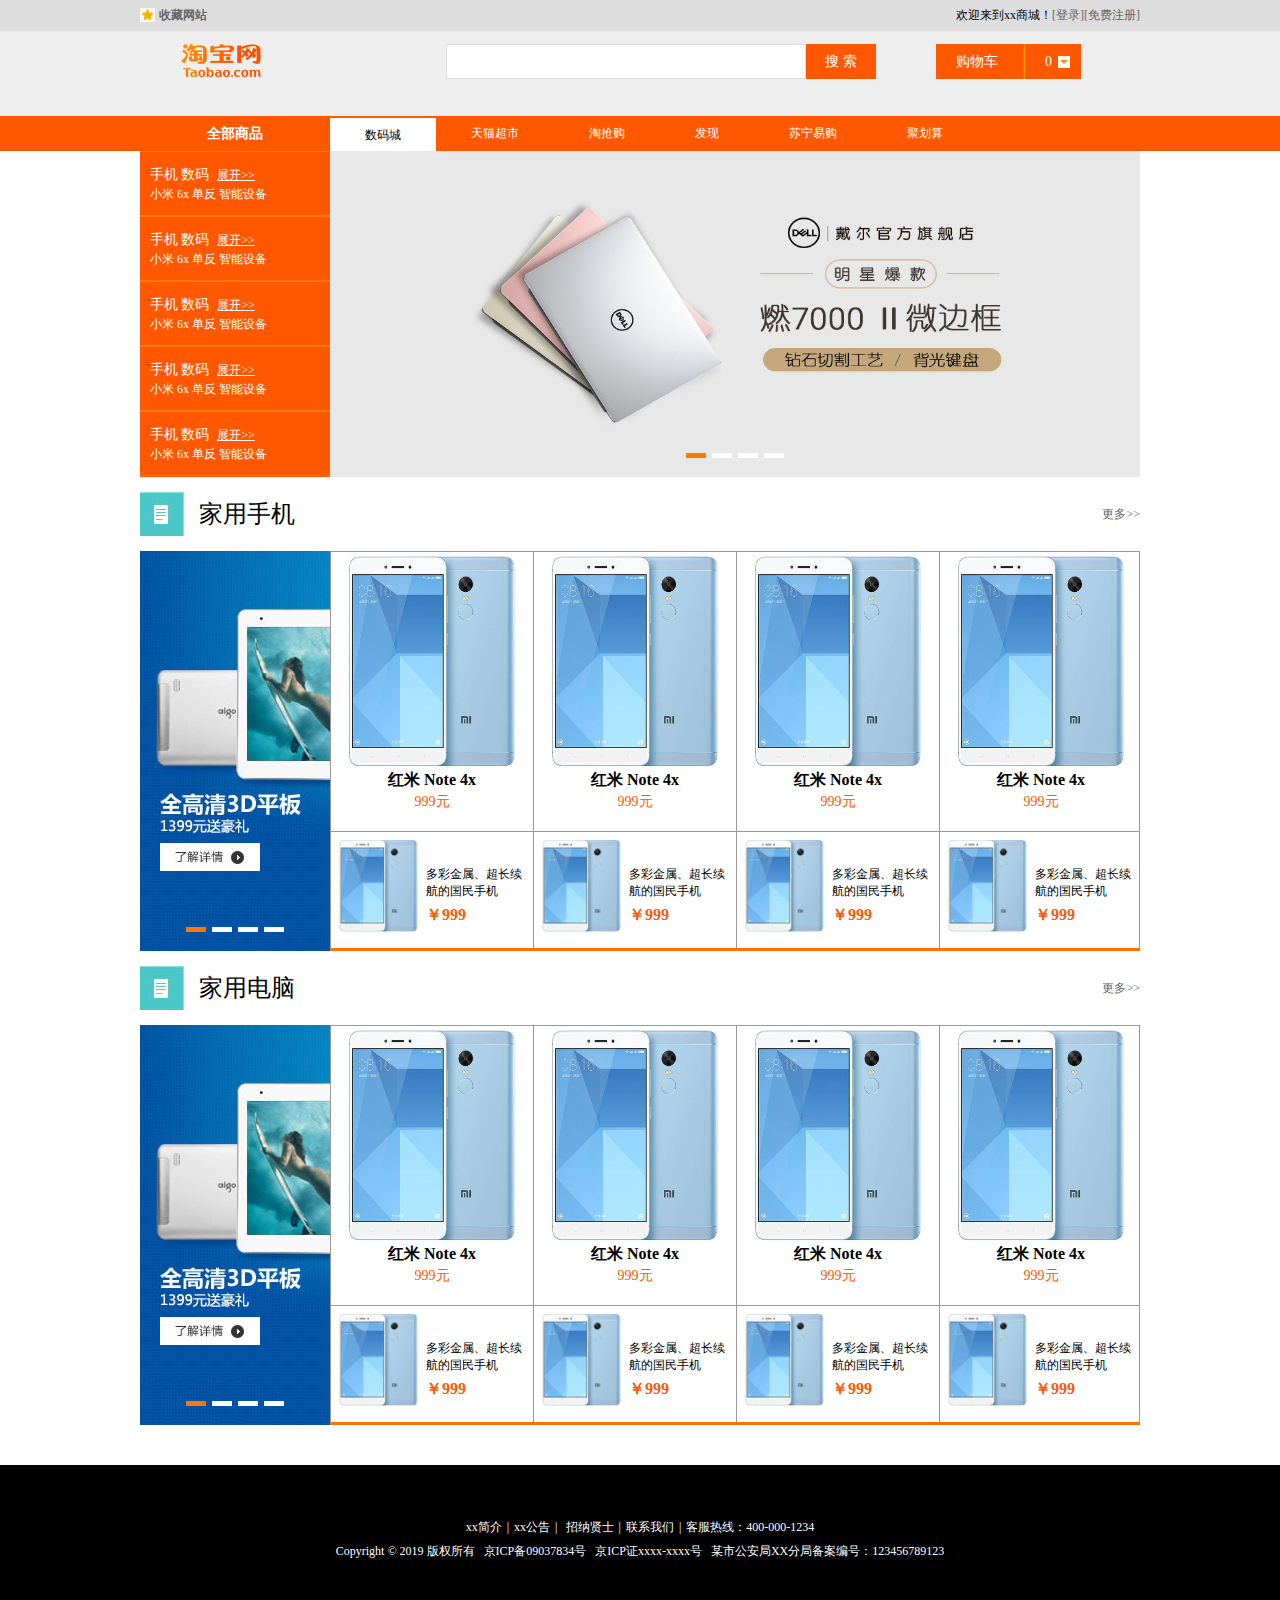
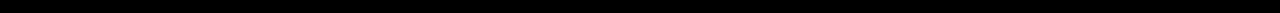
<file: Final/index.html>
<!DOCTYPE html>
<html>

  <head>
    <meta charset="utf-8" />
    <title>首页</title>
    <link type="text/css" rel="stylesheet" href="style/reset.css" />
    <link type="text/css" rel="stylesheet" href="style/main.css" />
    <script src="js/jquery-3.3.1.js"></script>
    <script>

      $(function () {
        $('.aLink').click(function () {
          if ($('.shopClass_list').hasClass('hide')) {
            $('.shopClass_list').removeClass('hide')
            $(this).text('收起<<');
          } else {
            $('.shopClass_list').addClass('hide')
            $(this).text('展开>>');
          }
        })
        $('.shop_img').click(function () {
          window.location.href = 'introduction.html'
        })
        $('.imgNum a').click(function () {
          $('.imgNum :not(this)').removeClass('active')
          $(this).addClass('active');
        })
      })
    </script>
  </head>

  <body>
    <div class="headerBar">
      <div class="topBar">
        <div class="comWidth">
          <div class="leftArea">
            <a href="#" class="collection">收藏网站</a>
          </div>
          <div class="rightArea">
            欢迎来到xx商城！<a href="login.html">[登录]</a><a href="register.html">[免费注册]</a>
          </div>
        </div>
      </div>
      <div class="logoBar">
        <div class="comWidth">
          <div class="logo fl">
            <a href="index.html"><img src="images/logo.png" alt="xx网" /></a>
          </div>
          <div class="search_box fl">
            <input type="text" class="search_text fl" />
            <input type="button" value="搜 索" class="search_btn fr" />
          </div>
          <div class="shopCar fr">
            <a href="cart.html"><span class="shopText fl">购物车</span></a>

            <span class="shopNum fl">0</span>
          </div>
        </div>
      </div>
      <div class="navBox">
        <div class="comWidth clearfix">
          <div class="shopClass fl">
            <a href="classify.html">
              <h3>全部商品</h3>
            </a>

            <div class="shopClass_show">
              <dl class="shopClass_item">
                <dt>
                  <a href="#" class="b">手机</a> <a href="#" class="b">数码</a>
                  <a href="#" class="aLink">展开>></a>
                </dt>
                <dd>
                  <a href="#">小米 6x</a> <a href="#">单反</a>
                  <a href="#">智能设备</a>
                </dd>
              </dl>
              <dl class="shopClass_item">
                <dt>
                  <a href="#" class="b">手机</a> <a href="#" class="b">数码</a>
                  <a href="#" class="aLink">展开>></a>
                </dt>
                <dd>
                  <a href="#">小米 6x</a> <a href="#">单反</a>
                  <a href="#">智能设备</a>
                </dd>
              </dl>
              <dl class="shopClass_item">
                <dt>
                  <a href="#" class="b">手机</a> <a href="#" class="b">数码</a>
                  <a href="#" class="aLink">展开>></a>
                </dt>
                <dd>
                  <a href="#">小米 6x</a> <a href="#">单反</a>
                  <a href="#">智能设备</a>
                </dd>
              </dl>
              <dl class="shopClass_item">
                <dt>
                  <a href="#" class="b">手机</a> <a href="#" class="b">数码</a>
                  <a href="#" class="aLink">展开>></a>
                </dt>
                <dd>
                  <a href="#">小米 6x</a> <a href="#">单反</a>
                  <a href="#">智能设备</a>
                </dd>
              </dl>
              <dl class="shopClass_item">
                <dt>
                  <a href="#" class="b">手机</a> <a href="#" class="b">数码</a>
                  <a href="#" class="aLink">展开>></a>
                </dt>
                <dd>
                  <a href="#">小米 6x</a> <a href="#">单反</a>
                  <a href="#">智能设备</a>
                </dd>
              </dl>
            </div>
            <div class="shopClass_list hide">
              <div class="shopClass_cont">
                <dl class="shopList_item">
                  <dt>电脑手机</dt>
                  <dd>
                    <a href="#">手机</a><a href="#">手机</a><a href="#">手机</a><a href="#">手机</a><a href="#">手机</a><a href="#">手机</a>
                  </dd>
                </dl>
                <dl class="shopList_item">
                  <dt>电脑手机</dt>
                  <dd>
                    <a href="#">手机</a><a href="#">手机</a><a href="#">手机</a><a href="#">手机</a><a href="#">手机</a><a href="#">手机</a><a
                      href="#">手机</a><a href="#">手机</a><a href="#">手机</a><a href="#">手机</a><a href="#">手机</a><a href="#">手机</a><a
                      href="#">手机</a>
                  </dd>
                </dl>
                <dl class="shopList_item">
                  <dt>电脑手机</dt>
                  <dd>
                    <a href="#">手机</a><a href="#">手机</a><a href="#">手机</a><a href="#">手机</a><a href="#">手机</a><a href="#">手机</a><a
                      href="#">手机</a><a href="#">手机</a><a href="#">手机</a><a href="#">手机</a><a href="#">手机</a><a href="#">手机</a><a
                      href="#">手机</a>
                  </dd>
                </dl>
                <dl class="shopList_item">
                  <dt>电脑手机</dt>
                  <dd>
                    <a href="#">手机</a><a href="#">手机</a><a href="#">手机</a><a href="#">手机</a><a href="#">手机</a><a href="#">手机</a><a
                      href="#">手机</a><a href="#">手机</a><a href="#">手机</a><a href="#">手机</a><a href="#">手机</a><a href="#">手机</a><a
                      href="#">手机</a>
                  </dd>
                </dl>
                <dl class="shopList_item">
                  <dt>电脑手机</dt>
                  <dd>
                    <a href="#">手机</a><a href="#">手机</a><a href="#">手机</a><a href="#">手机</a><a href="#">手机</a><a href="#">手机</a><a
                      href="#">手机</a><a href="#">手机</a><a href="#">手机</a><a href="#">手机</a><a href="#">手机</a><a href="#">手机</a><a
                      href="#">手机</a>
                  </dd>
                </dl>
                <div class="shopList_links">
                  <a href="#">手机测试内容等等<span></span></a><a href="#">手机等等<span></span></a>
                </div>
              </div>
            </div>
          </div>
          <ul class="nav fl">
            <li><a href="#" class="active">数码城</a></li>
            <li><a href="#">天猫超市</a></li>
            <li><a href="#">淘抢购</a></li>
            <li><a href="#">发现</a></li>
            <li><a href="#">苏宁易购</a></li>
            <li><a href="#">聚划算</a></li>
          </ul>
        </div>
      </div>
    </div>
    <div class="banner comWidth clearfix">
      <div class="banner_bar banner_big">
        <ul class="imgBox">
          <li>
            <a href="#"><img src="images/banner/banner_01.jpg" alt="banner" /></a>
          </li>
          <li>
            <a href="#"><img src="images/banner/banner_02.jpg" alt="banner" /></a>
          </li>
        </ul>
        <div class="imgNum">
          <a href="#" class="active"></a><a href="#"></a><a href="#"></a><a href="#"></a>
        </div>
      </div>
    </div>
    <div class="shopTit comWidth">
      <span class="icon"></span>
      <h3>家用手机</h3>
      <a href="#" class="more">更多&gt;&gt;</a>
    </div>
    <div class="shopList comWidth clearfix">
      <div class="leftArea">
        <div class="banner_bar banner_sm">
          <ul class="imgBox">
            <li>
              <a href="#"><img src="images/banner/banner_sm_01.jpg" alt="banner" /></a>
            </li>
            <li>
              <a href="#"><img src="images/banner/banner_sm_02.jpg" alt="banner" /></a>
            </li>
          </ul>
          <div class="imgNum">
            <a href="#" class="active"></a><a href="#"></a><a href="#"></a><a href="#"></a>
          </div>
        </div>
      </div>
      <div class="rightArea">
        <div class="shopList_top clearfix">
          <div class="shop_item">
            <div class="shop_img">
              <a href="#"><img src="images/shopImg.jpg" alt="" /></a>
            </div>
            <h3>红米 Note 4x</h3>
            <p>999元</p>
          </div>
          <div class="shop_item">
            <div class="shop_img">
              <a href="#"><img src="images/shopImg.jpg" alt="" /></a>
            </div>
            <h3>红米 Note 4x</h3>
            <p>999元</p>
          </div>
          <div class="shop_item">
            <div class="shop_img">
              <a href="#"><img src="images/shopImg.jpg" alt="" /></a>
            </div>
            <h3>红米 Note 4x</h3>
            <p>999元</p>
          </div>
          <div class="shop_item">
            <div class="shop_img">
              <a href="#"><img src="images/shopImg.jpg" alt="" /></a>
            </div>
            <h3>红米 Note 4x</h3>
            <p>999元</p>
          </div>
        </div>
        <div class="shopList_sm clearfix">
          <div class="shopItem_sm">
            <div class="shopItem_smImg">
              <a href="#"><img src="images/shopImg.jpg" alt="" /></a>
            </div>
            <div class="shopItem_text">
              <p>多彩金属、超长续航的国民手机</p>
              <h3>￥999</h3>
            </div>
          </div>
          <div class="shopItem_sm">
            <div class="shopItem_smImg">
              <a href="#"><img src="images/shopImg.jpg" alt="" /></a>
            </div>
            <div class="shopItem_text">
              <p>多彩金属、超长续航的国民手机</p>
              <h3>￥999</h3>
            </div>
          </div>
          <div class="shopItem_sm">
            <div class="shopItem_smImg">
              <a href="#"><img src="images/shopImg.jpg" alt="" /></a>
            </div>
            <div class="shopItem_text">
              <p>多彩金属、超长续航的国民手机</p>
              <h3>￥999</h3>
            </div>
          </div>
          <div class="shopItem_sm">
            <div class="shopItem_smImg">
              <a href="#"><img src="images/shopImg.jpg" alt="" /></a>
            </div>
            <div class="shopItem_text">
              <p>多彩金属、超长续航的国民手机</p>
              <h3>￥999</h3>
            </div>
          </div>
        </div>
      </div>
    </div>
    <div class="shopTit comWidth">
      <span class="icon"></span>
      <h3>家用电脑</h3>
      <a href="#" class="more">更多&gt;&gt;</a>
    </div>
    <div class="shopList comWidth clearfix">
      <div class="leftArea">
        <div class="banner_bar banner_sm">
          <ul class="imgBox">
            <li>
              <a href="#"><img src="images/banner/banner_sm_01.jpg" alt="banner" /></a>
            </li>
            <li>
              <a href="#"><img src="images/banner/banner_sm_02.jpg" alt="banner" /></a>
            </li>
          </ul>
          <div class="imgNum">
            <a href="#" class="active"></a><a href="#"></a><a href="#"></a><a href="#"></a>
          </div>
        </div>
      </div>
      <div class="rightArea">
        <div class="shopList_top clearfix">
          <div class="shop_item">
            <div class="shop_img">
              <a href="#"><img src="images/shopImg.jpg" alt="" /></a>
            </div>
            <h3>红米 Note 4x</h3>
            <p>999元</p>
          </div>
          <div class="shop_item">
            <div class="shop_img">
              <a href="#"><img src="images/shopImg.jpg" alt="" /></a>
            </div>
            <h3>红米 Note 4x</h3>
            <p>999元</p>
          </div>
          <div class="shop_item">
            <div class="shop_img">
              <a href="#"><img src="images/shopImg.jpg" alt="" /></a>
            </div>
            <h3>红米 Note 4x</h3>
            <p>999元</p>
          </div>
          <div class="shop_item">
            <div class="shop_img">
              <a href="#"><img src="images/shopImg.jpg" alt="" /></a>
            </div>
            <h3>红米 Note 4x</h3>
            <p>999元</p>
          </div>
        </div>
        <div class="shopList_sm clearfix">
          <div class="shopItem_sm">
            <div class="shopItem_smImg">
              <a href="#"><img src="images/shopImg.jpg" alt="" /></a>
            </div>
            <div class="shopItem_text">
              <p>多彩金属、超长续航的国民手机</p>
              <h3>￥999</h3>
            </div>
          </div>
          <div class="shopItem_sm">
            <div class="shopItem_smImg">
              <a href="#"><img src="images/shopImg.jpg" alt="" /></a>
            </div>
            <div class="shopItem_text">
              <p>多彩金属、超长续航的国民手机</p>
              <h3>￥999</h3>
            </div>
          </div>
          <div class="shopItem_sm">
            <div class="shopItem_smImg">
              <a href="#"><img src="images/shopImg.jpg" alt="" /></a>
            </div>
            <div class="shopItem_text">
              <p>多彩金属、超长续航的国民手机</p>
              <h3>￥999</h3>
            </div>
          </div>
          <div class="shopItem_sm">
            <div class="shopItem_smImg">
              <a href="#"><img src="images/shopImg.jpg" alt="" /></a>
            </div>
            <div class="shopItem_text">
              <p>多彩金属、超长续航的国民手机</p>
              <h3>￥999</h3>
            </div>
          </div>
        </div>
      </div>
    </div>
    <div class="hr_25"></div>
    <div class="footer">
      <p>
        <a href="about.html">xx简介</a><i>|</i><a href="#">xx公告</a><i>|</i>
        <a href="#">招纳贤士</a><i>|</i><a href="#">联系我们</a><i>|</i>客服热线：400-000-1234
      </p>
      <p>
        Copyright &copy; 2019
        版权所有&nbsp;&nbsp;&nbsp;京ICP备09037834号&nbsp;&nbsp;&nbsp;京ICP证xxxx-xxxx号&nbsp;&nbsp;&nbsp;某市公安局XX分局备案编号：123456789123
      </p>
    </div>
  </body>

</html>
</file>
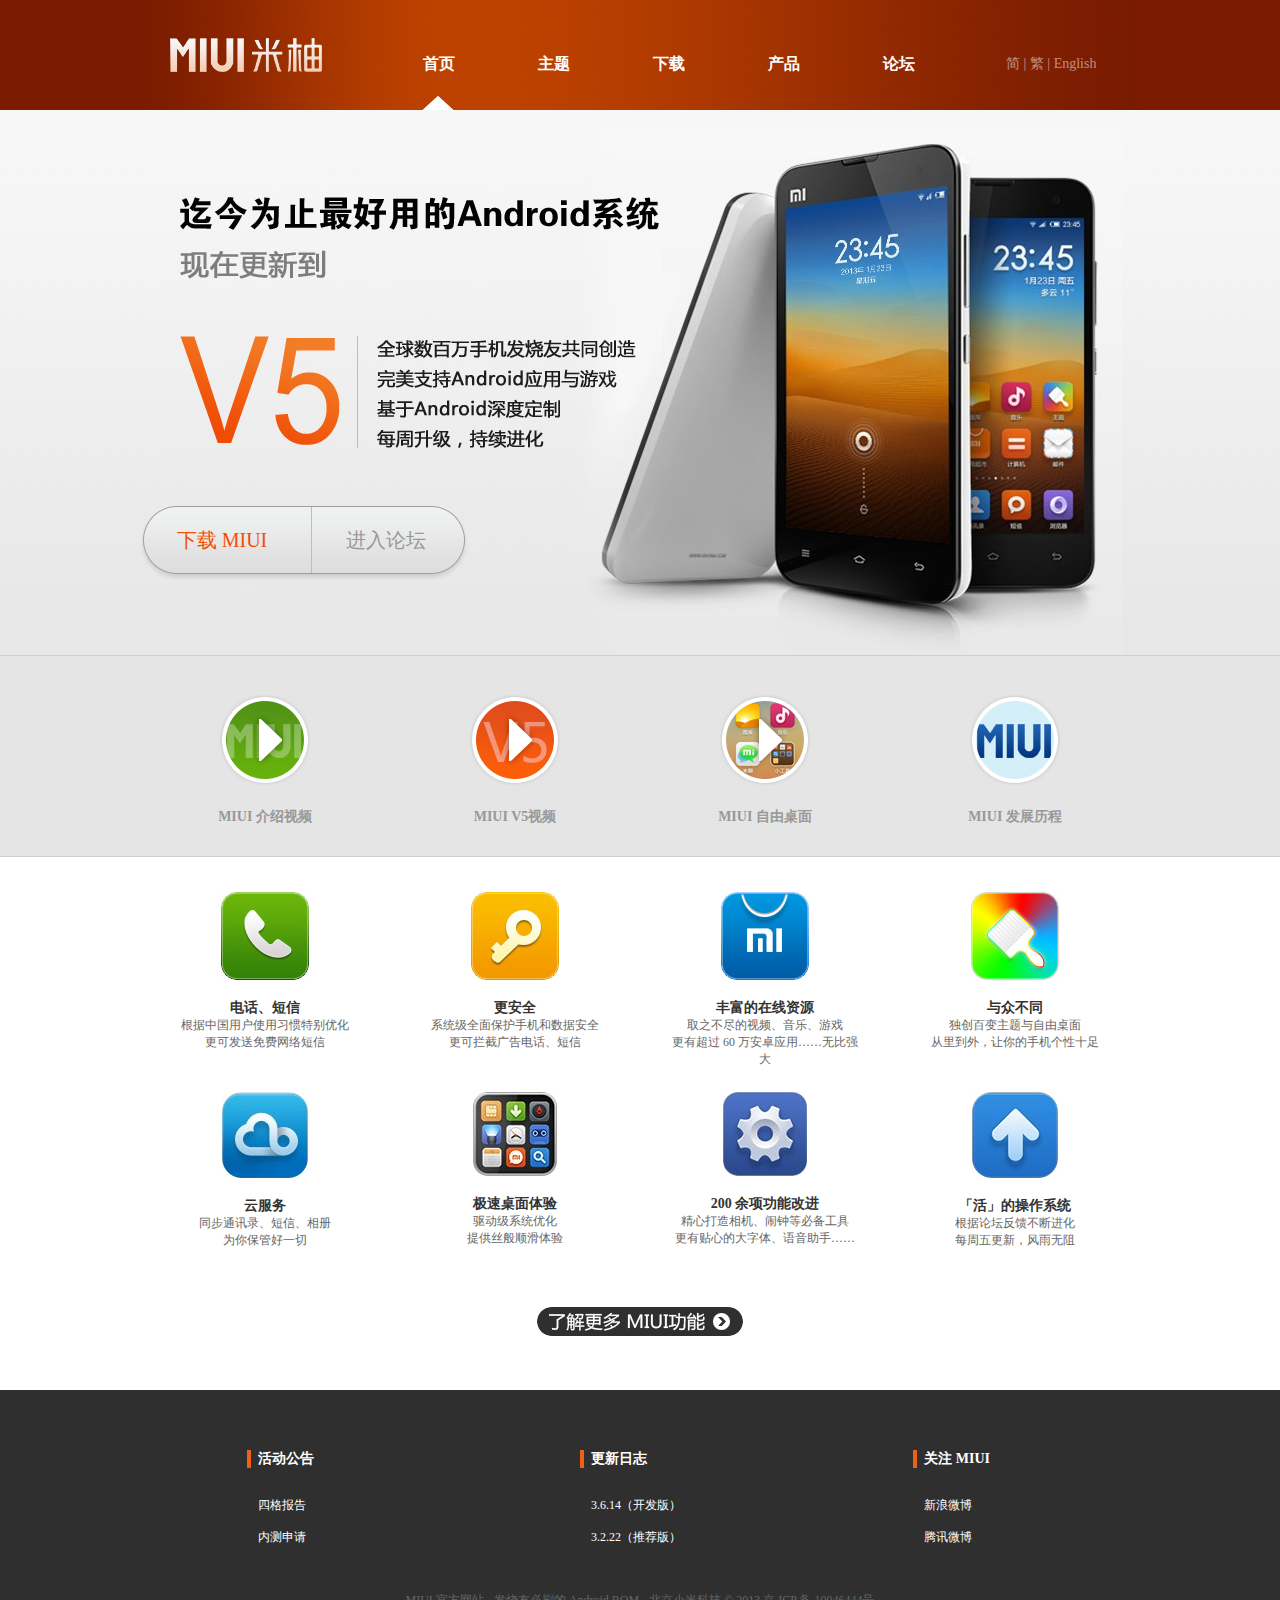
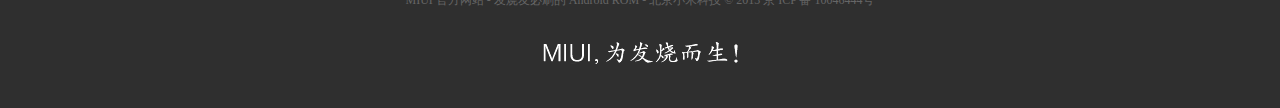
<file: MIUI V5/index.html>
<!DOCTYPE html>
<html>

<head>
	<meta charset="utf-8" />
	<meta name="viewport" content="width=device-width, initial-scale=1.0">
	<meta http-equiv="X-UA-Compatible" content="ie=edge">
	<title></title>
	<link rel="stylesheet" href="css/base.css" />
</head>

<body>
	<div class="header-bg">
		<div class="header">
			<div class="logo">
				<a href="index.html"><img src="img/logo.png" alt="" /></a>
			</div>
			<div class="nav">
				<ul>
					<li><a href="#">首页</a></li>
					<li><a href="#">主题</a></li>
					<li><a href="#">下载</a></li>
					<li><a href="#">产品</a></li>
					<li><a href="#">论坛</a></li>
				</ul>
			</div>
			<div class="lang">
				<a href="#">简</a> | <a href="#">繁</a> | <a href="#">English</a>
			</div>
		</div>
	</div>
	<div class="banner-bg">
		<div class="banner">
			<ul>
				<li><a href="http://www.miui.com/download.html" class="download">下载 MIUI</a></li>
				<li><a href="http://www.miui.com/forum.php">进入论坛</a></li>
			</ul>
		</div>
	</div>
	<div class="video-bg">
		<div class="video">
			<ul>
				<li>
					<a href="#">
						<img src="img/video1.png" alt="">
						<h3>MIUI 介绍视频</h3>
					</a>
				</li>
				<li>
					<a href="#">
						<img src="img/video2.png" alt="">
						<h3>MIUI V5视频</h3>
					</a>
				</li>
				<li>
					<a href="#">
						<img src="img/video3.png" alt="">
						<h3>MIUI 自由桌面</h3>
					</a>
				</li>
				<li>
					<a href="#">
						<img src="img/video4.png" alt="">
						<h3>MIUI 发展历程</h3>
					</a>
				</li>
			</ul>
		</div>
	</div>
	<div class="index-incons">
		<div class="icon-group1">
			<ul>
				<li>

					<img src="img/ico-1.jpg" alt="">
					<h2>电话、短信</h2>
					<div class="description">根据中国用户使用习惯特别优化</div>
					<div class="description">更可发送免费网络短信</div>

				</li>
				<li>

					<img src="img/ico-2.jpg" alt="">
					<h2>更安全</h2>
					<div class="description">系统级全面保护手机和数据安全</div>
					<div class="description">更可拦截广告电话、短信</div>
				</li>
				<li>
					<img src="img/ico-3.jpg" alt="">
					<h2>丰富的在线资源</h2>
					<div class="description">取之不尽的视频、音乐、游戏</div>
					<div class="description">更有超过 60 万安卓应用……无比强大</div>
				</li>
				<li>
					<img src="img/ico-4.jpg" alt="">
					<h2>与众不同</h2>
					<div class="description">独创百变主题与自由桌面</div>
					<div class="description">从里到外，让你的手机个性十足</div>
				</li>
			</ul>
			<ul>
				<li>
					<img src="img/ico-5.jpg" alt="">
					<h2>云服务</h2>
					<div class="description">同步通讯录、短信、相册</div>
					<div class="description">为你保管好一切</div>
				</li>
				<li>
					<img src="img/ico-6.jpg" alt="">
					<h2>极速桌面体验</h2>
					<div class="description">驱动级系统优化</div>
					<div class="description">提供丝般顺滑体验</div>
				</li>
				<li>
					<img src="img/ico-7.jpg" alt="">
					<h2>200 余项功能改进</h2>
					<div class="description">精心打造相机、闹钟等必备工具</div>
					<div class="description">更有贴心的大字体、语音助手……</div>
				</li>
				<li>
					<img src="img/ico-8.jpg" alt="">
					<h2>「活」的操作系统</h2>
					<div class="description">根据论坛反馈不断进化</div>
					<div class="description">每周五更新，风雨无阻</div>
				</li>
			</ul>
		</div>
		<!-- <div class="icon-group2">

		</div> -->
	</div>
	<div class="know-more">
		<a href="#"><img src="img/more.jpg" alt=""></a>
	</div>
	<div class="footer-bg">
		<div class="footer">
			<div class="link">
				<ul>
					<li>
						<h2>活动公告</h2>
						<div><a href="">四格报告</a></div>
						<div><a href="">内测申请</a></div>
					</li>
					<li>
						<h2>更新日志</h2>
						<div><a href="">3.6.14（开发版）</a></div>
						<div><a href="">3.2.22（推荐版）</a></div>
					</li>
					<li>
						<h2>关注 MIUI</h2>
						<div><a href="">新浪微博</a></div>
						<div><a href="">腾讯微博</a></div>
					</li>
				</ul>
			</div>

			<div class="copy">
				MIUI 官方网站 - 发烧友必刷的 Android ROM - 北京小米科技 &copy; 2013 京 ICP 备 10046444号
			</div>
			<div class="miui">
				<img src="img/footer_copy.png" alt="">
			</div>
		</div>

	</div>

</body>

</html>
</file>
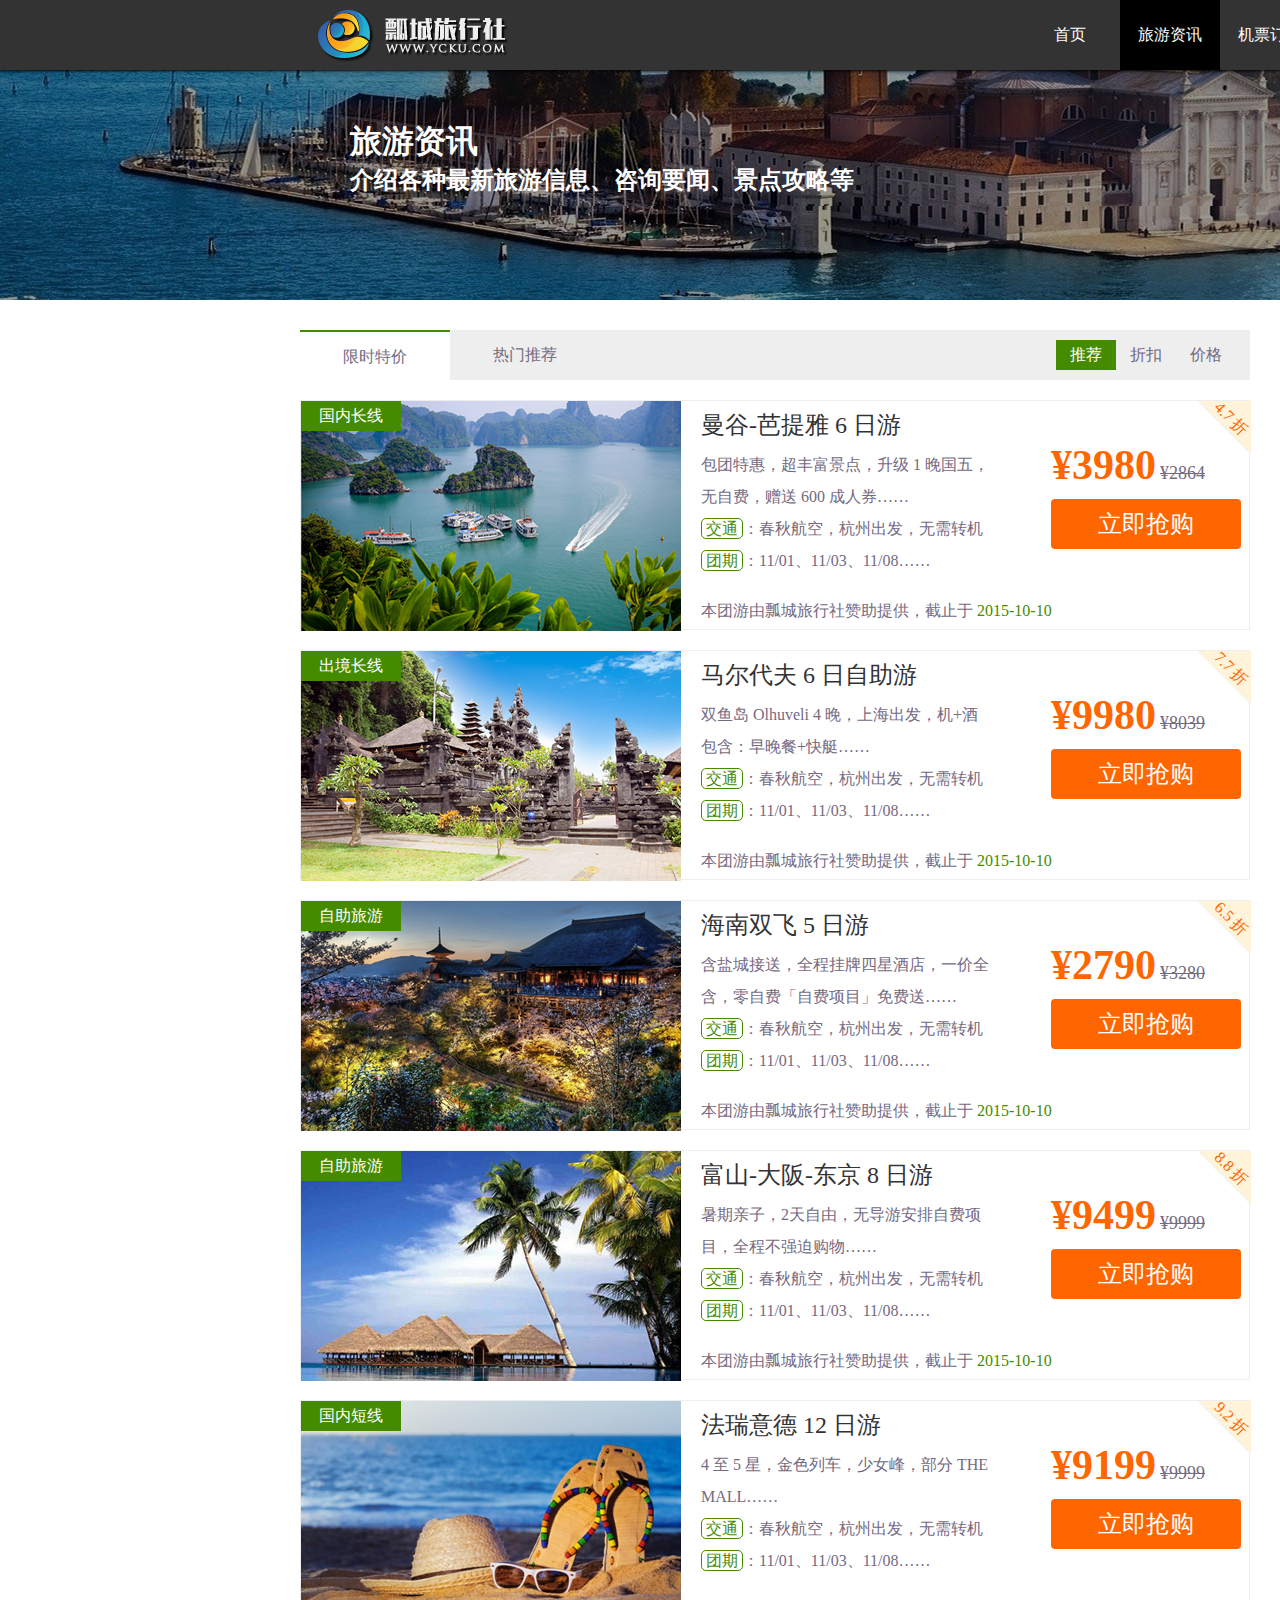
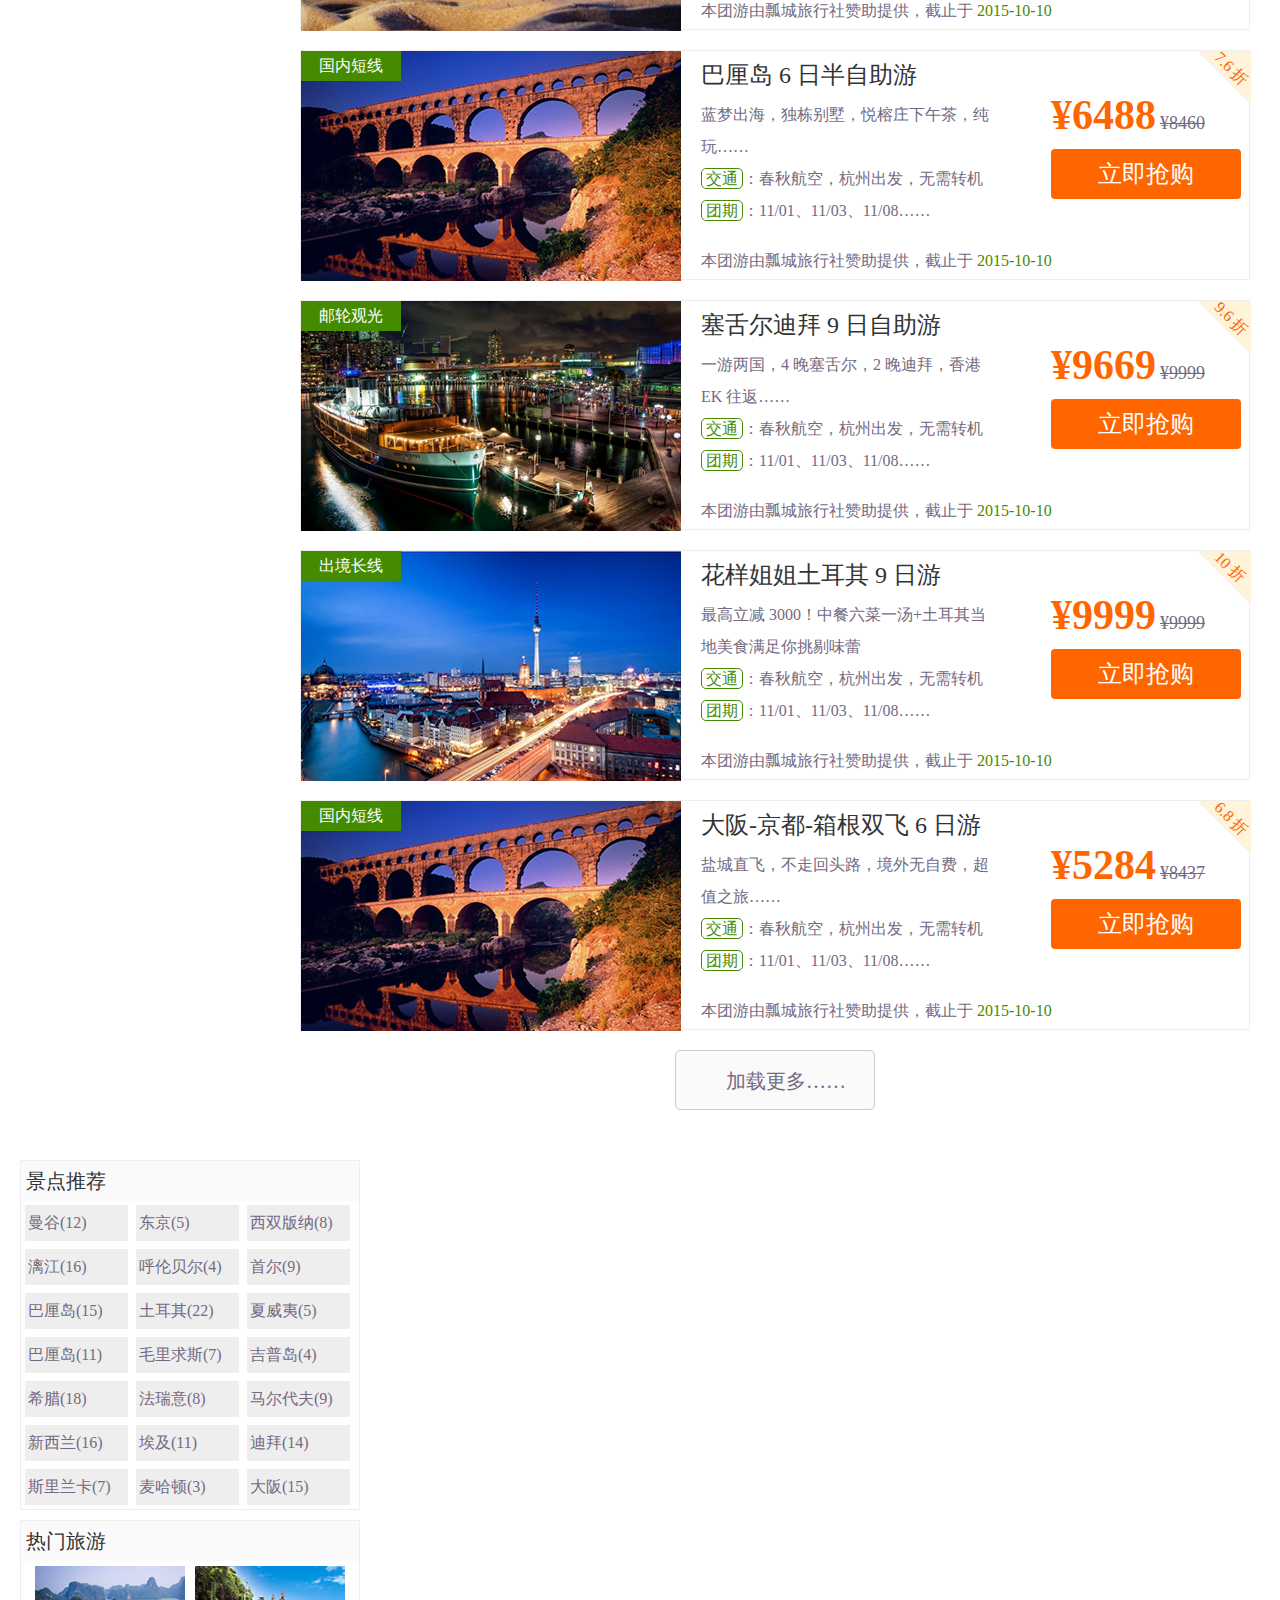
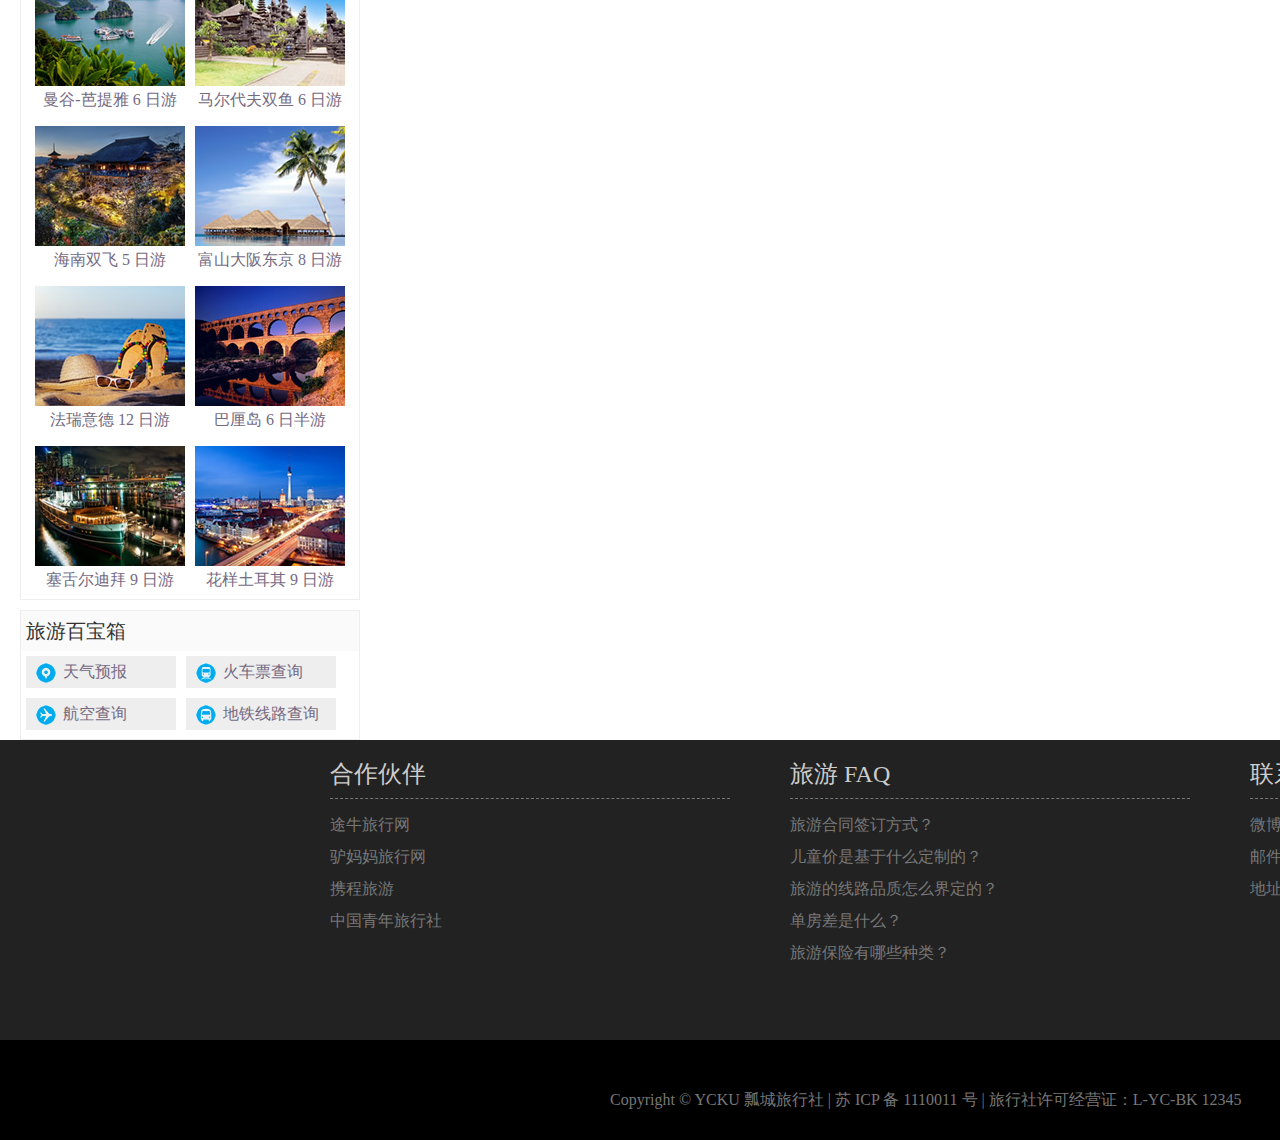
<file: Travel-Practice/index.html>
<!DOCTYPE html>
<html lang="en">

    <head>
        <meta charset="UTF-8">
        <meta name="viewport" content="width=device-width, initial-scale=1.0">
        <meta http-equiv="X-UA-Compatible" content="ie=edge">
        <title>Document</title>
        <link rel="stylesheet" href="css/style.css">
    </head>

    <body>
        <div class="head-bg">
            <div class="nav-bg">
                <div class="nav">
                    <div class="logo">
                        <a href="#"><img src="img/logo.png" alt=""></img></a>
                    </div>
                    <div class="nav-space"></div>
                    <div class="navlist">
                        <ul>
                            <li><a href="">首页</a></li>
                            <li><a href="" class="active-black">旅游资讯</a></li>
                            <li><a href="">机票订购</a></li>
                            <li><a href="">风景欣赏</a></li>
                            <li><a href="">公司简介</a></li>
                        </ul>
                    </div>
                </div>
            </div>
            <div class="title-text">
                <h1>旅游资讯</h1>
                <h2>介绍各种最新旅游信息、咨询要闻、景点攻略等</h2>
            </div>
        </div>
        <div class="left">
            <div class="leftnav-bg">
                <div class="leftnav">
                    <ul class="wider">
                        <li><a href="" class="active-white">限时特价</a></li>
                        <li><a href="">热门推荐</a></li>
                    </ul>
                    <div class="leftnav-space"></div>
                    <ul class="not-wider">
                        <li><a href="" class="active-green">推荐</a></li>
                        <li><a href="">折扣</a></li>
                        <li><a href="">价格</a></li>
                    </ul>
                </div>
            </div>
            <div class="cities">
                <div class="city mangu">
                    <dix class="label">
                        国内长线
                    </dix>
                    <div class="tour1">
                        <img src="img/tour1.jpg" alt="">
                    </div>
                    <div class="descrip1">
                        <h2>曼谷-芭提雅 6 日游</h2>
                        <div>包团特惠，超丰富景点，升级 1 晚国五，无自费，赠送 600 成人券……</div>
                        <div><span class="traffic">交通</span>：春秋航空，杭州出发，无需转机</div>
                        <div><span class="date">团期</span>：11/01、11/03、11/08……</div>
                    </div>
                    <div class="price">
                        <span class="promotion">&yen;3980</span>
                        <span class="line">&yen;2864</span>
                        <div class="purchase">
                            <a href="">立即抢购</a>
                        </div>
                    </div>
                    <div class="discount">
                        <div class="disnum">
                            4.7 折
                        </div>
                    </div>
                    <div class="sponsor">
                        本团游由瓢城旅行社赞助提供，截止于<span> 2015-10-10 </span>
                    </div>
                </div>

                <div class="city maerdaifu">
                    <dix class="label">
                        出境长线
                    </dix>
                    <div class="tour1">
                        <img src="img/tour2.jpg" alt="">
                    </div>
                    <div class="descrip1">
                        <h2>马尔代夫 6 日自助游</h2>
                        <div>双鱼岛 Olhuveli 4 晚，上海出发，机+酒</div>
                        <div>包含：早晚餐+快艇……</div>
                        <div><span class="traffic">交通</span>：春秋航空，杭州出发，无需转机</div>
                        <div><span class="date">团期</span>：11/01、11/03、11/08……</div>
                    </div>
                    <div class="price">
                        <span class="promotion">&yen;9980</span>
                        <span class="line">&yen;8039</span>
                        <div class="purchase">
                            <a href="">立即抢购</a>
                        </div>
                    </div>
                    <div class="discount">
                        <div class="disnum">
                            7.7 折
                        </div>
                    </div>
                    <div class="sponsor">
                        本团游由瓢城旅行社赞助提供，截止于<span> 2015-10-10 </span>
                    </div>
                </div>

                <div class="city hainan">
                    <dix class="label">
                        自助旅游
                    </dix>
                    <div class="tour1">
                        <img src="img/tour3.jpg" alt="">
                    </div>
                    <div class="descrip1">
                        <h2>海南双飞 5 日游</h2>
                        <div>含盐城接送，全程挂牌四星酒店，一价全含，零自费「自费项目」免费送……</div>
                        <div><span class="traffic">交通</span>：春秋航空，杭州出发，无需转机</div>
                        <div><span class="date">团期</span>：11/01、11/03、11/08……</div>
                    </div>
                    <div class="price">
                        <span class="promotion">&yen;2790</span>
                        <span class="line">&yen;3280</span>
                        <div class="purchase">
                            <a href="">立即抢购</a>
                        </div>
                    </div>
                    <div class="discount">
                        <div class="disnum">
                            6.5 折
                        </div>
                    </div>
                    <div class="sponsor">
                        本团游由瓢城旅行社赞助提供，截止于<span> 2015-10-10 </span>
                    </div>
                </div>

                <div class="city fushan">
                    <dix class="label">
                        自助旅游
                    </dix>
                    <div class="tour1">
                        <img src="img/tour4.jpg" alt="">
                    </div>
                    <div class="descrip1">
                        <h2>富山-大阪-东京 8 日游</h2>
                        <div>暑期亲子，2天自由，无导游安排自费项目，全程不强迫购物……</div>
                        <div><span class="traffic">交通</span>：春秋航空，杭州出发，无需转机</div>
                        <div><span class="date">团期</span>：11/01、11/03、11/08……</div>
                    </div>
                    <div class="price">
                        <span class="promotion">&yen;9499</span>
                        <span class="line">&yen;9999</span>
                        <div class="purchase">
                            <a href="">立即抢购</a>
                        </div>
                    </div>
                    <div class="discount">
                        <div class="disnum">
                            8.8 折
                        </div>
                    </div>
                    <div class="sponsor">
                        本团游由瓢城旅行社赞助提供，截止于<span> 2015-10-10 </span>
                    </div>
                </div>

                <div class="city faruiyide">
                    <dix class="label">
                        国内短线
                    </dix>
                    <div class="tour1">
                        <img src="img/tour5.jpg" alt="">
                    </div>
                    <div class="descrip1">
                        <h2>法瑞意德 12 日游</h2>
                        <div>4 至 5 星，金色列车，少女峰，部分 THE MALL……</div>
                        <div><span class="traffic">交通</span>：春秋航空，杭州出发，无需转机</div>
                        <div><span class="date">团期</span>：11/01、11/03、11/08……</div>
                    </div>
                    <div class="price">
                        <span class="promotion">&yen;9199</span>
                        <span class="line">&yen;9999</span>
                        <div class="purchase">
                            <a href="">立即抢购</a>
                        </div>
                    </div>
                    <div class="discount">
                        <div class="disnum">
                            9.2 折
                        </div>
                    </div>
                    <div class="sponsor">
                        本团游由瓢城旅行社赞助提供，截止于<span> 2015-10-10 </span>
                    </div>
                </div>

                <div class="city faruiyide">
                    <dix class="label">
                        国内短线
                    </dix>
                    <div class="tour1">
                        <img src="img/tour6.jpg" alt="">
                    </div>
                    <div class="descrip1">
                        <h2>巴厘岛 6 日半自助游</h2>
                        <div>蓝梦出海，独栋别墅，悦榕庄下午茶，纯玩……</div>
                        <div><span class="traffic">交通</span>：春秋航空，杭州出发，无需转机</div>
                        <div><span class="date">团期</span>：11/01、11/03、11/08……</div>
                    </div>
                    <div class="price">
                        <span class="promotion">&yen;6488</span>
                        <span class="line">&yen;8460</span>
                        <div class="purchase">
                            <a href="">立即抢购</a>
                        </div>
                    </div>
                    <div class="discount">
                        <div class="disnum">
                            7.6 折
                        </div>
                    </div>
                    <div class="sponsor">
                        本团游由瓢城旅行社赞助提供，截止于<span> 2015-10-10 </span>
                    </div>
                </div>

                <div class="city dibai">
                    <dix class="label">
                        邮轮观光
                    </dix>
                    <div class="tour1">
                        <img src="img/tour7.jpg" alt="">
                    </div>
                    <div class="descrip1">
                        <h2>塞舌尔迪拜 9 日自助游</h2>
                        <div>一游两国，4 晚塞舌尔，2 晚迪拜，香港 EK 往返……</div>
                        <div><span class="traffic">交通</span>：春秋航空，杭州出发，无需转机</div>
                        <div><span class="date">团期</span>：11/01、11/03、11/08……</div>
                    </div>
                    <div class="price">
                        <span class="promotion">&yen;9669</span>
                        <span class="line">&yen;9999</span>
                        <div class="purchase">
                            <a href="">立即抢购</a>
                        </div>
                    </div>
                    <div class="discount">
                        <div class="disnum">
                            9.6 折
                        </div>
                    </div>
                    <div class="sponsor">
                        本团游由瓢城旅行社赞助提供，截止于<span> 2015-10-10 </span>
                    </div>
                </div>

                <div class="city tuerqi">
                    <dix class="label">
                        出境长线
                    </dix>
                    <div class="tour1">
                        <img src="img/tour8.jpg" alt="">
                    </div>
                    <div class="descrip1">
                        <h2>花样姐姐土耳其 9 日游</h2>
                        <div>最高立减 3000！中餐六菜一汤+土耳其当地美食满足你挑剔味蕾</div>
                        <div><span class="traffic">交通</span>：春秋航空，杭州出发，无需转机</div>
                        <div><span class="date">团期</span>：11/01、11/03、11/08……</div>
                    </div>
                    <div class="price">
                        <span class="promotion">&yen;9999</span>
                        <span class="line">&yen;9999</span>
                        <div class="purchase">
                            <a href="">立即抢购</a>
                        </div>
                    </div>
                    <div class="discount">
                        <div class="disnum">
                            10 折
                        </div>
                    </div>
                    <div class="sponsor">
                        本团游由瓢城旅行社赞助提供，截止于<span> 2015-10-10 </span>
                    </div>
                </div>

                <div class="city faruiyide">
                    <dix class="label">
                        国内短线
                    </dix>
                    <div class="tour1">
                        <img src="img/tour6.jpg" alt="">
                    </div>
                    <div class="descrip1">
                        <h2>大阪-京都-箱根双飞 6 日游</h2>
                        <div>盐城直飞，不走回头路，境外无自费，超值之旅……</div>
                        <div><span class="traffic">交通</span>：春秋航空，杭州出发，无需转机</div>
                        <div><span class="date">团期</span>：11/01、11/03、11/08……</div>
                    </div>
                    <div class="price">
                        <span class="promotion">&yen;5284</span>
                        <span class="line">&yen;8437</span>
                        <div class="purchase">
                            <a href="">立即抢购</a>
                        </div>
                    </div>
                    <div class="discount">
                        <div class="disnum">
                            6.8 折
                        </div>
                    </div>
                    <div class="sponsor">
                        本团游由瓢城旅行社赞助提供，截止于<span> 2015-10-10 </span>
                    </div>
                </div>
                <div class="loadmore">
                    <a href="">加载更多……</a>
                </div>

            </div>
        </div>
        <div class="right">
            <div class="recommend">
                <div class="recommend-text">景点推荐</div>
                <div class="views">
                    <ul>
                        <li><a href="">曼谷(12)</a></li>
                        <li><a href="">东京(5)</a></li>
                        <li><a href="">西双版纳(8)</a></li>
                        <li><a href="">漓江(16)</a></li>
                        <li><a href="">呼伦贝尔(4)</a></li>
                        <li><a href="">首尔(9)</a></li>
                        <li><a href="">巴厘岛(15)</a></li>
                        <li><a href="">土耳其(22)</a></li>
                        <li><a href="">夏威夷(5)</a></li>
                        <li><a href="">巴厘岛(11)</a></li>
                        <li><a href="">毛里求斯(7)</a></li>
                        <li><a href="">吉普岛(4)</a></li>
                        <li><a href="">希腊(18)</a></li>
                        <li><a href="">法瑞意(8)</a></li>
                        <li><a href="">马尔代夫(9)</a></li>
                        <li><a href="">新西兰(16)</a></li>
                        <li><a href="">埃及(11)</a></li>
                        <li><a href="">迪拜(14)</a></li>
                        <li><a href="">斯里兰卡(7)</a></li>
                        <li><a href="">麦哈顿(3)</a></li>
                        <li><a href="">大阪(15)</a></li>
                    </ul>
                </div>
            </div>
            <div class="hot">
                <div class="hot-text">热门旅游</div>
                <div class="hot-views">
                    <ul>
                        <li><a href=""><img src="img/hot1.jpg" alt="">
                                <div class="hot-title">曼谷-芭提雅 6 日游</div>
                            </a></li>
                        <li><a href=""><img src="img/hot2.jpg" alt="">
                                <div class="hot-title">马尔代夫双鱼 6 日游</div>
                            </a></li>
                        <li><a href=""><img src="img/hot3.jpg" alt="">
                                <div class="hot-title">海南双飞 5 日游</div>
                            </a></li>
                        <li><a href=""><img src="img/hot4.jpg" alt="">
                                <div class="hot-title">富山大阪东京 8 日游</div>
                            </a></li>
                        <li><a href=""><img src="img/hot5.jpg" alt="">
                                <div class="hot-title">法瑞意德 12 日游</div>
                            </a></li>
                        <li><a href=""><img src="img/hot6.jpg" alt="">
                                <div class="hot-title">巴厘岛 6 日半游</div>
                            </a></li>
                        <li><a href=""><img src="img/hot7.jpg" alt="">
                                <div class="hot-title">塞舌尔迪拜 9 日游</div>
                            </a></li>
                        <li><a href=""><img src="img/hot8.jpg" alt="">
                                <div class="hot-title">花样土耳其 9 日游</div>
                            </a></li>
                    </ul>
                </div>
            </div>
            <div class="treasure-box">
                <div class="box-text">旅游百宝箱</div>
                <div class="box-item">
                    <ul>
                        <li><a href=""><img src="img/trea1.png" alt="">
                                <span>
                                    天气预报
                                </span>
                            </a></li>
                        <li><a href=""><img src="img/trea2.png" alt="">
                                <span>
                                    火车票查询
                                </span>
                            </a></li>
                        <li><a href=""><img src="img/trea3.png" alt="">
                                <span>
                                    航空查询
                                </span>
                            </a></li>
                        <li><a href=""><img src="img/trea4.png" alt="">
                                <span>
                                    地铁线路查询
                                </span>
                            </a></li>
                    </ul>
                </div>
            </div>
        </div>
        <div class="footer-bg">
            <div class="footer">
                <div class="footer-space"></div>
                <div class="links">
                    <ul>
                        <li>
                            <h2>合作伙伴</h2>
                            <div><a href="">途牛旅行网</a></div>
                            <div><a href="">驴妈妈旅行网</a></div>
                            <div><a href="">携程旅游</a></div>
                            <div><a href="">中国青年旅行社</a></div>
                        </li>
                        <li>
                            <h2>旅游 FAQ</h2>
                            <div><a href="">旅游合同签订方式？</a></div>
                            <div><a href="">儿童价是基于什么定制的？</a></div>
                            <div><a href="">旅游的线路品质怎么界定的？</a></div>
                            <div><a href="">单房差是什么？</a></div>
                            <div><a href="">旅游保险有哪些种类？</a></div>
                        </li>
                        <li>
                            <h2>联系方式</h2>
                            <div><a href="">微博：weibo.com/ycku</a></div>
                            <div><a href="">邮件：ycku@ycku.com</a></div>
                            <div><a href="">地址：江苏盐城无名路 123 号</a></div>
                        </li>
                    </ul>
                </div>
            </div>
            <div class="copyright-bg">
                <div class="copyright">
                    Copyright &copy; YCKU 瓢城旅行社 | 苏 ICP 备 1110011 号 | 旅行社许可经营证：L-YC-BK 12345
                </div>
            </div>
        </div>
    </body>

</html>
</file>
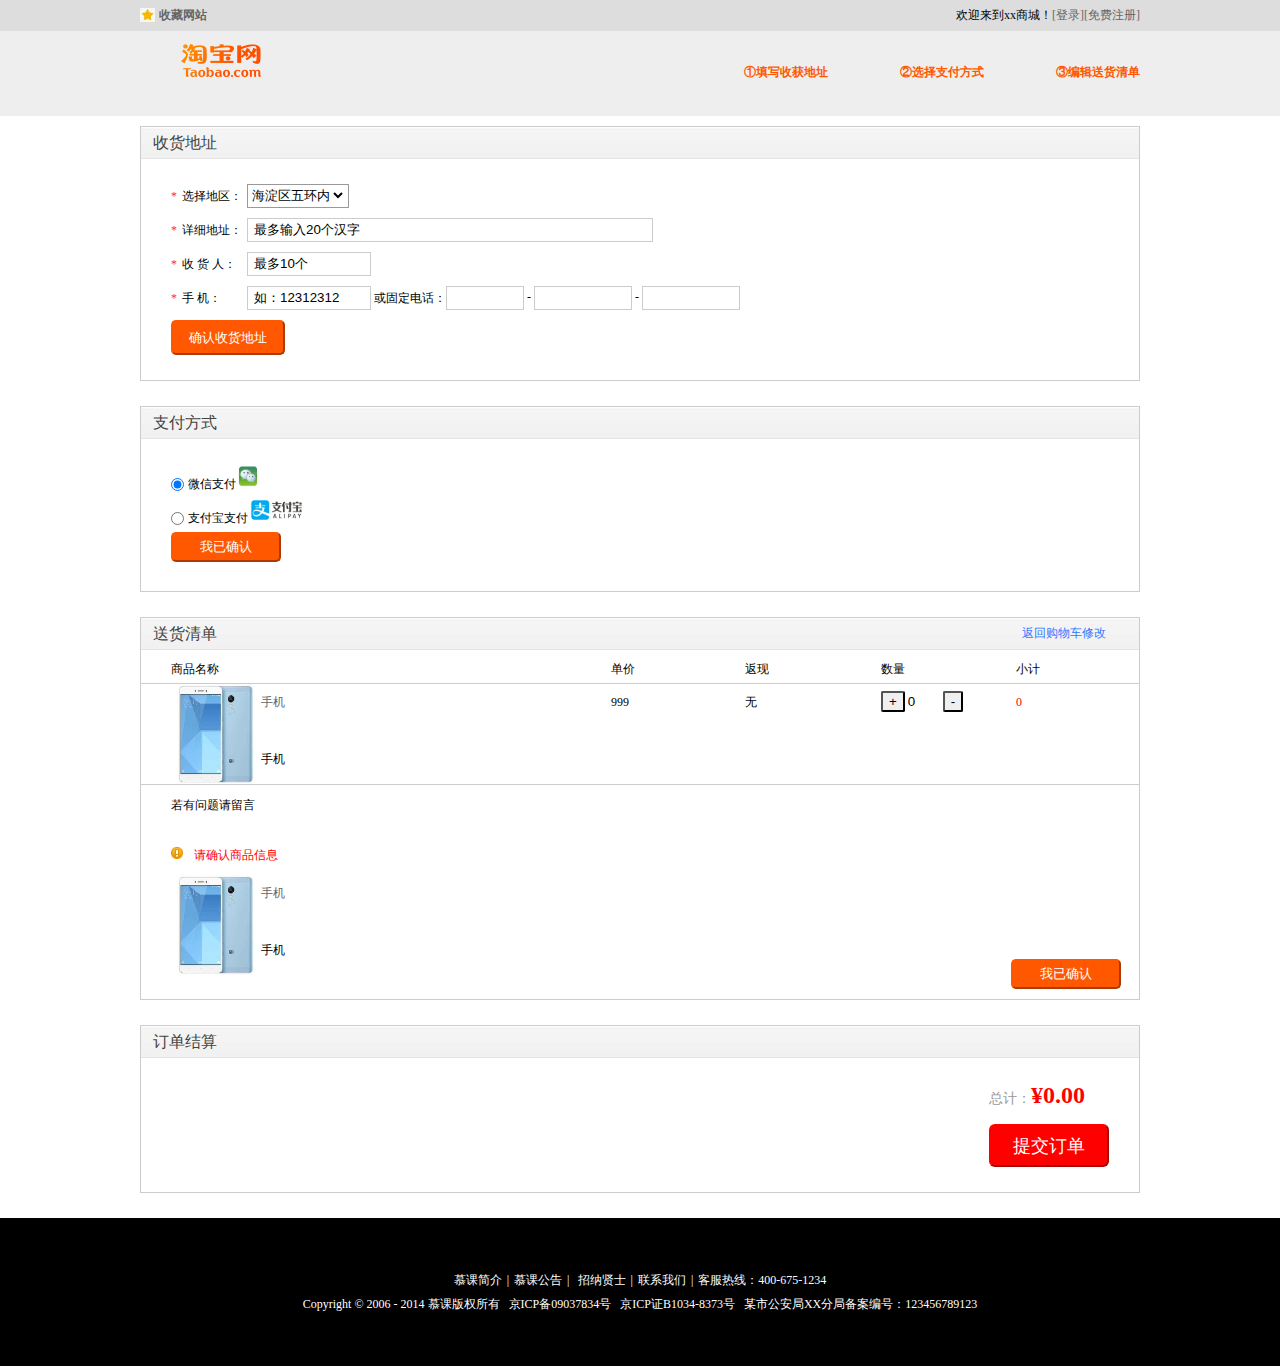
<file: Final/cart.html>
<!doctype html>
<html>

	<head>
		<meta charset="utf-8">
		<title>购物车</title>
		<link type="text/css" rel="stylesheet" href="style/reset.css">
		<link type="text/css" rel="stylesheet" href="style/main.css">
		<!--[if IE 6]>
<script type="text/javascript" src="js/DD_belatedPNG_0.0.8a-min.js"></script>
<script type="text/javascript" src="js/ie6Fixpng.js"></script>
<![endif]-->
		<script src="js/jquery-3.3.1.js" type="text/javascript" charset="utf-8"></script>
		<script type="text/javascript">
			$(function () {
				$("#address").focus(function () {
					if ($(this).val() == "最多输入20个汉字") {
						$(this).val("");
					}
				})
				$("#address").blur(function () {
					if ($(this).val() == "") {
						$(this).val("最多输入20个汉字");
					}
				})
				$("#person").focus(function () {
					if ($(this).val() == "最多10个汉字") {
						$(this).val("");
					}
				})
				$("#person").blur(function () {
					if ($(this).val() == "") {
						$(this).val("最多10个汉字");
					}
				})
				$("#phone").focus(function () {
					if ($(this).val() == "如：12312312") {
						$(this).val("");
					}
				})
				$("#phone").blur(function () {
					if ($(this).val() == "") {
						$(this).val("如：12312312");
					}
				})
				$(".sure").click(function () {
					$(".s01").css("color", "black");
				})
				$(".way_sure").click(function () {
					$(".s02").css("color", "black");
				})
				$(".list_sure").click(function () {
					$(".s03").css("color", "black");
				})
				$(".backCar").click(function () {
					$(".active").css("color", "#ff5800");
				})
				$(".add").click(function () {
					var i = parseInt($(".t_num input").val());
					$(".t_num input").val(i + 1);
					var j = parseInt($(".t_num input").val());
					$(".t_red p").html(j * 999)
					$(".cart_rmb .number").html(j * 999)
				})
				$(".minis").click(function () {
					var i = parseInt($(".t_num input").val())
					if (i >= 1) {
						$(".t_num input").val(i - 1);
					} else {
						return 0
					}
					var j = parseInt($(".t_num input").val());
					$(".t_red p").html(j * 999);
					$(".cart_rmb .number").html(j * 999)
				})
				$(".post").click(function () {
					var j = parseInt($(".t_num input").val());
					var word = "交易成功，共计" + j * 999 + "元";
					alert(word);
				})
			})
		</script>
	</head>

	<body>
		<div class="headerBar">
			<div class="topBar">
				<div class="comWidth">
					<div class="leftArea">
						<a href="#" class="collection">收藏网站</a>
					</div>
					<div class="rightArea">
						欢迎来到xx商城！<a href="login.html">[登录]</a><a href="#">[免费注册]</a>
					</div>
				</div>
			</div>
			<div class="logoBar">
				<div class="comWidth">
					<div class="logo fl">
						<a href="index.html"><img src="images/logo.png" alt="慕课网"></a>
					</div>
					<div class="stepBox fr">
						<div class="step"></div>
						<ul class="step_text">
							<li class="s01 active">①填写收获地址</li>
							<li class="s02 active">②选择支付方式</li>
							<li class="s03 active">③编辑送货清单</li>
						</ul>
					</div>
				</div>
			</div>
		</div>
		<div class="shoppingCart comWidth">
			<div class="shopping_item">
				<h3 class="shopping_tit">收货地址</h3>
				<div class="shopping_cont padding_shop">
					<ul class="shopping_list">
						<li><span class="shopping_list_text"><em>*</em>选择地区：</span>
							<div class="select">
								<select class="area">
									<option value="">海淀区五环内</option>
									<option value="">北京</option>
									<option value="">上海</option>
									<option value="">武汉</option>
									<option value="">广州</option>
									<option value="">深圳</option>
								</select>
								<!-- <ul class="show_select">
							<li>上帝</li>
							<li>五道口</li>
							<li>上帝</li>
						</ul> -->
							</div>
						</li>
						<li><span class="shopping_list_text"><em>*</em>详细地址：</span><input type="text" id="address" value="最多输入20个汉字"
							 class="input input_b"></li>
						<li><span class="shopping_list_text"><em>*</em>收 货 人：</span><input type="text" id="person" value="最多10个" class="input"></li>
						<li><span class="shopping_list_text"><em>*</em>手 机：</span><input type="text" id="phone" value="如：12312312" class="input"><span
							 class="cart_tel">&nbsp;或固定电话：</span><input type="text" class="input input_s"><span class="jian">-</span><input
							 type="text" class="input input_s2"><span class="jian">-</span><input type="text" class="input input_s2"></li>
						<button type="button" class="sure">确认收货地址</button>
					</ul>
				</div>
			</div>
			<div class="hr_25"></div>
			<div class="shopping_item">
				<h3 class="shopping_tit">支付方式</h3>
				<div class="shopping_cont padding_shop">
					<ul class="shopping_list">
						<li><input type="radio" class="radio" checked="checked" id="r1" name="way"><label for="r1">微信支付</label><img src="images/weixin.jpg"
							 height="24px" width="24px"></li>
						<li><input type="radio" class="radio" id="r2" name="way"><label for="r2">支付宝支付</label><img src="images/zhifubao.jpg"
							 height="24px" width="57px"></li>
						<li><button type="button" class="way_sure">我已确认</button></li>
					</ul>
				</div>
			</div>
			<div class="hr_25"></div>
			<div class="shopping_item">
				<h3 class="shopping_tit">送货清单<a href="#" class="backCar">返回购物车修改</a></h3>
				<div class="shopping_cont pb_10">
					<div class="cart_inner">
						<div class="cart_head clearfix">
							<div class="cart_item t_name">商品名称</div>
							<div class="cart_item t_price">单价</div>
							<div class="cart_item t_return">返现</div>
							<div class="cart_item t_num">数量</div>
							<div class="cart_item t_subtotal">小计</div>
						</div>
						<div class="cart_cont clearfix">
							<div class="cart_item t_name">
								<div class="cart_shopInfo clearfix">
									<img src="images/des_sm.jpg" alt="">
									<div class="cart_shopInfo_cont">
										<p class="cart_link"><a href="#">手机</a></p>
										<p class="cart_info">手机</p>
									</div>
								</div>
							</div>
							<div class="cart_item t_price">
								999
							</div>
							<div class="cart_item t_return">无</div>
							<div class="cart_item t_num">
								<button type="button" class="add">+</button>
								<input type="text" class="nums" value="0" />
								<button type="button" class="minis">-</button>
							</div>
							<div class="cart_item t_subtotal t_red">
								<p class="account">0</p>
							</div>
						</div>
						<div class="cart_message">
							若有问题请留言
						</div>
						<div class="cart_prompt"><i class="cart_prompt_icon"></i>请确认商品信息</div>
						<div class="cart_cont cart_no_bor clearfix">
							<div class="cart_item t_name">
								<div class="cart_shopInfo clearfix">
									<img src="images/des_sm.jpg" alt="">
									<div class="cart_shopInfo_cont">
										<p class="cart_link"><a href="#">手机</a></p>
										<p class="cart_info">手机</p>
										<button type="button" class="list_sure">我已确认</button>
									</div>
								</div>
							</div>
						</div>
					</div>
				</div>
			</div>
			<div class="hr_25"></div>
			<div class="shopping_item">
				<h3 class="shopping_tit">订单结算</h3>
				<div class="shopping_cont padding_shop clearfix">
					<div class="cart_count fr">
						<div class="cart_rmb">
							<i>总计：</i><span>&yen;</span><span class="number">0.00</span>
						</div>
						<div class="cart_btnBox">
							<button type="button" class="post">提交订单</button>
						</div>
					</div>
				</div>
			</div>
		</div>
		<div class="hr_25"></div>
		<div class="footer">
			<p><a href="about.html">慕课简介</a><i>|</i><a href="#">慕课公告</a><i>|</i> <a href="#">招纳贤士</a><i>|</i><a href="#">联系我们</a><i>|</i>客服热线：400-675-1234</p>
			<p>Copyright &copy; 2006 - 2014
				慕课版权所有&nbsp;&nbsp;&nbsp;京ICP备09037834号&nbsp;&nbsp;&nbsp;京ICP证B1034-8373号&nbsp;&nbsp;&nbsp;某市公安局XX分局备案编号：123456789123</p>
			<!-- <p class="web"><a href="#"><img src="images/webLogo.jpg" alt="logo"></a><a href="#"><img src="images/webLogo.jpg" alt="logo"></a><a href="#"><img src="images/webLogo.jpg" alt="logo"></a><a href="#"><img src="images/webLogo.jpg" alt="logo"></a></p> -->
		</div>
	</body>

</html>
</file>
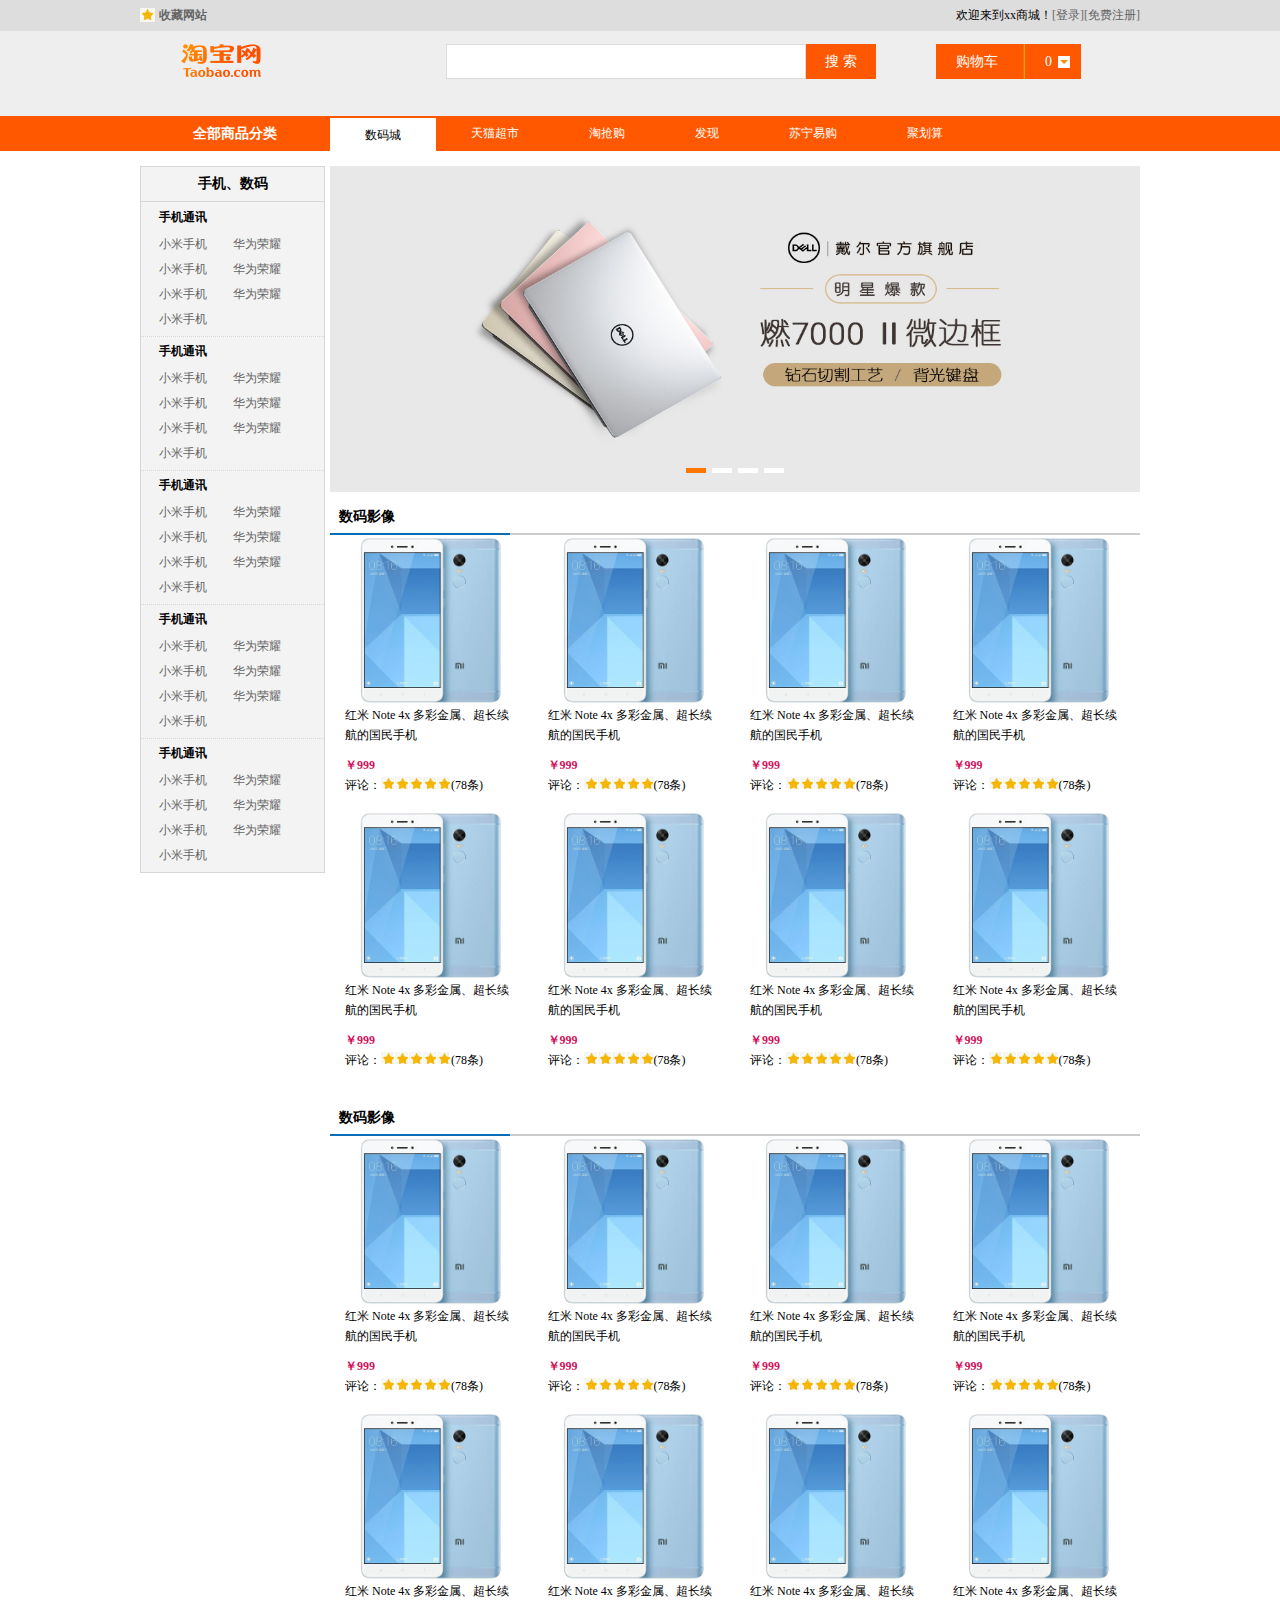
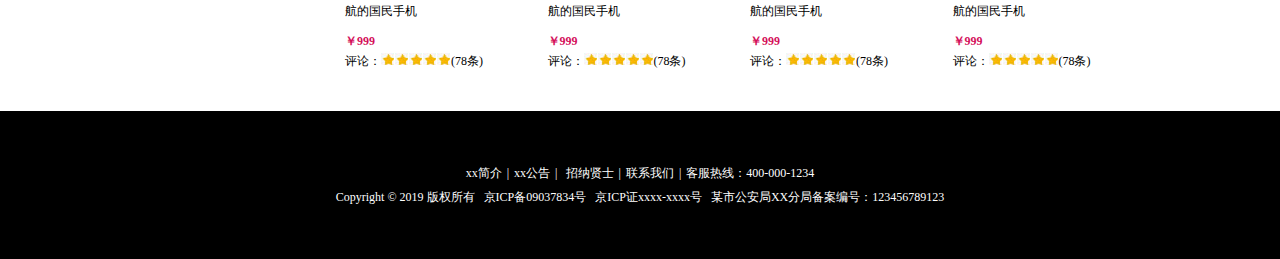
<file: Final/classify.html>
<!doctype html>
<html>

	<head>
		<meta charset="utf-8">
		<title>产品分类</title>
		<link type="text/css" rel="stylesheet" href="style/reset.css">
		<link type="text/css" rel="stylesheet" href="style/main.css">
		<script src="js/jquery-3.3.1.js"></script>
		<script>
			$(function(){
				$(".item_cont").click(function(){
					window.location.href="introduction.html";
				});
			})
		</script>
	</head>

	<body>
		<div class="headerBar">
			<div class="topBar">
				<div class="comWidth">
					<div class="leftArea">
						<a href="#" class="collection">收藏网站</a>
					</div>
					<div class="rightArea">
						欢迎来到xx商城！<a href="login.html">[登录]</a><a href="#">[免费注册]</a>
					</div>
				</div>
			</div>
			<div class="logoBar">
				<div class="comWidth">
					<div class="logo fl">
						<a href="index.html"><img src="images/logo.png" alt="xx网"></a>
					</div>
					<div class="search_box fl">
						<input type="text" class="search_text fl">
						<input type="button" value="搜 索" class="search_btn fr">
					</div>
					<div class="shopCar fr">
						<a href="cart.html"><span class="shopText fl">购物车</span></a>
						<span class="shopNum fl">0</span>
					</div>
				</div>
			</div>
			<div class="navBox">
				<div class="comWidth clearfix">
					<div class="shopClass fl">
						<h3>全部商品分类</h3>
						<div class="shopClass_show hide">
							<dl class="shopClass_item">
								<dt><a href="#" class="b">手机</a> <a href="#" class="b">数码</a> <a href="#" class="aLink">展开>></a></dt>
								<dd><a href="#">小米 6x</a> <a href="#">单反</a> <a href="#">智能设备</a></dd>
							</dl>
							<dl class="shopClass_item">
								<dt><a href="#" class="b">手机</a> <a href="#" class="b">数码</a> <a href="#" class="aLink">展开>></a></dt>
								<dd><a href="#">小米 6x</a> <a href="#">单反</a> <a href="#">智能设备</a></dd>
							</dl>
							<dl class="shopClass_item">
								<dt><a href="#" class="b">手机</a> <a href="#" class="b">数码</a> <a href="#" class="aLink">展开>></a></dt>
								<dd><a href="#">小米 6x</a> <a href="#">单反</a> <a href="#">智能设备</a></dd>
							</dl>
							<dl class="shopClass_item">
								<dt><a href="#" class="b">手机</a> <a href="#" class="b">数码</a> <a href="#" class="aLink">展开>></a></dt>
								<dd><a href="#">小米 6x</a> <a href="#">单反</a> <a href="#">智能设备</a></dd>
							</dl>
							<dl class="shopClass_item">
								<dt><a href="#" class="b">手机</a> <a href="#" class="b">数码</a> <a href="#" class="aLink">展开>></a></dt>
								<dd><a href="#">小米 6x</a> <a href="#">单反</a> <a href="#">智能设备</a></dd>
							</dl>
						</div>
						<div class="shopClass_list hide">
							<div class="shopClass_cont">
								<dl class="shopList_item">
									<dt>电脑装机</dt>
									<dd>
										<a href="#">文字啊</a><a href="#">文字字啊</a><a href="#">文字字字啊</a><a href="#">文字啊</a><a href="#">文字</a><a href="#">文字啊</a>
									</dd>
								</dl>
								<dl class="shopList_item">
									<dt>电脑装机</dt>
									<dd>
										<a href="#">文字啊</a><a href="#">文字字啊</a><a href="#">文字字字啊</a><a href="#">文字啊</a><a href="#">文字</a><a href="#">文字啊</a><a
										 href="#">文字啊</a><a href="#">文字字啊</a><a href="#">文字字字啊</a><a href="#">文字啊</a><a href="#">文字</a><a href="#">文字啊</a><a
										 href="#">文字啊</a>
									</dd>
								</dl>
								<dl class="shopList_item">
									<dt>电脑装机</dt>
									<dd>
										<a href="#">文字啊</a><a href="#">文字字啊</a><a href="#">文字字字啊</a><a href="#">文字啊</a><a href="#">文字</a><a href="#">文字啊</a><a
										 href="#">文字啊</a><a href="#">文字字啊</a><a href="#">文字字字啊</a><a href="#">文字啊</a><a href="#">文字</a><a href="#">文字啊</a><a
										 href="#">文字啊</a>
									</dd>
								</dl>
								<dl class="shopList_item">
									<dt>电脑装机</dt>
									<dd>
										<a href="#">文字啊</a><a href="#">文字字啊</a><a href="#">文字字字啊</a><a href="#">文字啊</a><a href="#">文字</a><a href="#">文字啊</a><a
										 href="#">文字啊</a><a href="#">文字字啊</a><a href="#">文字字字啊</a><a href="#">文字啊</a><a href="#">文字</a><a href="#">文字啊</a><a
										 href="#">文字啊</a>
									</dd>
								</dl>
								<dl class="shopList_item">
									<dt>电脑装机</dt>
									<dd>
										<a href="#">文字啊</a><a href="#">文字字啊</a><a href="#">文字字字啊</a><a href="#">文字啊</a><a href="#">文字</a><a href="#">文字啊</a><a
										 href="#">文字啊</a><a href="#">文字字啊</a><a href="#">文字字字啊</a><a href="#">文字啊</a><a href="#">文字</a><a href="#">文字啊</a><a
										 href="#">文字啊</a>
									</dd>
								</dl>
								<div class="shopList_links">
									<a href="#">文字测试内容等等<span></span></a><a href="#">文字容等等<span></span></a>
								</div>
							</div>
						</div>
					</div>
					<ul class="nav fl">
						<li><a href="#" class="active">数码城</a></li>
						<li><a href="#">天猫超市</a></li>
						<li><a href="#">淘抢购</a></li>
						<li><a href="#">发现</a></li>
						<li><a href="#">苏宁易购</a></li>
						<li><a href="#">聚划算</a></li>
					</ul>
				</div>
			</div>
		</div>
		<div class="hr_15"></div>
		<div class="comWidth clearfix products">
			<div class="leftArea">
				<div class="leftNav">
					<h3 class="nav_title">手机、数码</h3>
					<div class="nav_cont">
						<h3>手机通讯</h3>
						<ul class="navCont_list clearfix">
							<li><a href="#">小米手机</a></li>
							<li><a href="#">华为荣耀</a></li>
							<li><a href="#">小米手机</a></li>
							<li><a href="#">华为荣耀</a></li>
							<li><a href="#">小米手机</a></li>
							<li><a href="#">华为荣耀</a></li>
							<li><a href="#">小米手机</a></li>
						</ul>
					</div>
					<div class="nav_cont">
						<h3>手机通讯</h3>
						<ul class="navCont_list clearfix">
							<li><a href="#">小米手机</a></li>
							<li><a href="#">华为荣耀</a></li>
							<li><a href="#">小米手机</a></li>
							<li><a href="#">华为荣耀</a></li>
							<li><a href="#">小米手机</a></li>
							<li><a href="#">华为荣耀</a></li>
							<li><a href="#">小米手机</a></li>
						</ul>
					</div>
					<div class="nav_cont">
						<h3>手机通讯</h3>
						<ul class="navCont_list clearfix">
							<li><a href="#">小米手机</a></li>
							<li><a href="#">华为荣耀</a></li>
							<li><a href="#">小米手机</a></li>
							<li><a href="#">华为荣耀</a></li>
							<li><a href="#">小米手机</a></li>
							<li><a href="#">华为荣耀</a></li>
							<li><a href="#">小米手机</a></li>
						</ul>
					</div>
					<div class="nav_cont">
						<h3>手机通讯</h3>
						<ul class="navCont_list clearfix">
							<li><a href="#">小米手机</a></li>
							<li><a href="#">华为荣耀</a></li>
							<li><a href="#">小米手机</a></li>
							<li><a href="#">华为荣耀</a></li>
							<li><a href="#">小米手机</a></li>
							<li><a href="#">华为荣耀</a></li>
							<li><a href="#">小米手机</a></li>
						</ul>
					</div>
					<div class="nav_cont">
						<h3>手机通讯</h3>
						<ul class="navCont_list clearfix">
							<li><a href="#">小米手机</a></li>
							<li><a href="#">华为荣耀</a></li>
							<li><a href="#">小米手机</a></li>
							<li><a href="#">华为荣耀</a></li>
							<li><a href="#">小米手机</a></li>
							<li><a href="#">华为荣耀</a></li>
							<li><a href="#">小米手机</a></li>
						</ul>
					</div>
				</div>
			</div>
			<div class="rightArea">
				<div class="banner_bar banner_big">
					<ul class="imgBox">
						<li><a href="#"><img src="images/banner/banner_01.jpg" alt="banner"></a></li>
						<li><a href="#"><img src="images/banner/banner_02.jpg" alt="banner"></a></li>
					</ul>
					<div class="imgNum">
						<a href="#" class="active"></a><a href="#"></a><a href="#"></a><a href="#"></a>
					</div>
				</div>
				<div class="hr_7"></div>
				<div class="products_title">
					<h3>数码影像</h3>
				</div>
				<div class="products_list clearfix">
					<div class="item">
						<div class="item_cont">
							<div class="img_item">
								<a href="#"><img src="images/shopImg.jpg" alt=""></a>
							</div>
							<p><a href="#">红米 Note 4x 多彩金属、超长续航的国民手机</a></p>
							<p class="money">￥999</p>
							<p>评论：<span class="stars"></span><span class="stars"></span><span class="stars"></span><span class="stars"></span><span
								 class="stars"></span><span></span><a href="#" &nbsp;>(78条)</a></p>
						</div>
					</div>
					<div class="item">
						<div class="item_cont">
							<div class="img_item">
								<a href="#"><img src="images/shopImg.jpg" alt=""></a>
							</div>
							<p><a href="#">红米 Note 4x 多彩金属、超长续航的国民手机</a></p>
							<p class="money">￥999</p>
							<p>评论：<span class="stars"></span><span class="stars"></span><span class="stars"></span><span class="stars"></span><span
								 class="stars"></span><span></span><a href="#" &nbsp;>(78条)</a></p>
						</div>
					</div>
					<div class="item">
						<div class="item_cont">
							<div class="img_item">
								<a href="#"><img src="images/shopImg.jpg" alt=""></a>
							</div>
							<p><a href="#">红米 Note 4x 多彩金属、超长续航的国民手机</a></p>
							<p class="money">￥999</p>
							<p>评论：<span class="stars"></span><span class="stars"></span><span class="stars"></span><span class="stars"></span><span
								 class="stars"></span><span></span><a href="#" &nbsp;>(78条)</a></p>
						</div>
					</div>
					<div class="item">
						<div class="item_cont">
							<div class="img_item">
								<a href="#"><img src="images/shopImg.jpg" alt=""></a>
							</div>
							<p><a href="#">红米 Note 4x 多彩金属、超长续航的国民手机</a></p>
							<p class="money">￥999</p>
							<p>评论：<span class="stars"></span><span class="stars"></span><span class="stars"></span><span class="stars"></span><span
								 class="stars"></span><span></span><a href="#" &nbsp;>(78条)</a></p>
						</div>
					</div>
					<div class="item">
						<div class="item_cont">
							<div class="img_item">
								<a href="#"><img src="images/shopImg.jpg" alt=""></a>
							</div>
							<p><a href="#">红米 Note 4x 多彩金属、超长续航的国民手机</a></p>
							<p class="money">￥999</p>
							<p>评论：<span class="stars"></span><span class="stars"></span><span class="stars"></span><span class="stars"></span><span
								 class="stars"></span><span></span><a href="#" &nbsp;>(78条)</a></p>
						</div>
					</div>
					<div class="item">
						<div class="item_cont">
							<div class="img_item">
								<a href="#"><img src="images/shopImg.jpg" alt=""></a>
							</div>
							<p><a href="#">红米 Note 4x 多彩金属、超长续航的国民手机</a></p>
							<p class="money">￥999</p>
							<p>评论：<span class="stars"></span><span class="stars"></span><span class="stars"></span><span class="stars"></span><span
								 class="stars"></span><span></span><a href="#" &nbsp;>(78条)</a></p>
						</div>
					</div>
					<div class="item">
						<div class="item_cont">
							<div class="img_item">
								<a href="#"><img src="images/shopImg.jpg" alt=""></a>
							</div>
							<p><a href="#">红米 Note 4x 多彩金属、超长续航的国民手机</a></p>
							<p class="money">￥999</p>
							<p>评论：<span class="stars"></span><span class="stars"></span><span class="stars"></span><span class="stars"></span><span
								 class="stars"></span><span></span><a href="#" &nbsp;>(78条)</a></p>
						</div>
					</div>
					<div class="item">
						<div class="item_cont">
							<div class="img_item">
								<a href="#"><img src="images/shopImg.jpg" alt=""></a>
							</div>
							<p><a href="#">红米 Note 4x 多彩金属、超长续航的国民手机</a></p>
							<p class="money">￥999</p>
							<p>评论：<span class="stars"></span><span class="stars"></span><span class="stars"></span><span class="stars"></span><span
								 class="stars"></span><span></span><a href="#" &nbsp;>(78条)</a></p>
						</div>
					</div>
				</div>
				<div class="hr_15"></div>
				<div class="products_title">
					<h3>数码影像</h3>
				</div>
				<div class="products_list clearfix">
					<div class="item">
						<div class="item_cont">
							<div class="img_item">
								<a href="#"><img src="images/shopImg.jpg" alt=""></a>
							</div>
							<p><a href="#">红米 Note 4x 多彩金属、超长续航的国民手机</a></p>
							<p class="money">￥999</p>
							<p>评论：<span class="stars"></span><span class="stars"></span><span class="stars"></span><span class="stars"></span><span
								 class="stars"></span><span></span><a href="#" &nbsp;>(78条)</a></p>
						</div>
					</div>
					<div class="item">
						<div class="item_cont">
							<div class="img_item">
								<a href="#"><img src="images/shopImg.jpg" alt=""></a>
							</div>
							<p><a href="#">红米 Note 4x 多彩金属、超长续航的国民手机</a></p>
							<p class="money">￥999</p>
							<p>评论：<span class="stars"></span><span class="stars"></span><span class="stars"></span><span class="stars"></span><span
								 class="stars"></span><span></span><a href="#" &nbsp;>(78条)</a></p>
						</div>
					</div>
					<div class="item">
						<div class="item_cont">
							<div class="img_item">
								<a href="#"><img src="images/shopImg.jpg" alt=""></a>
							</div>
							<p><a href="#">红米 Note 4x 多彩金属、超长续航的国民手机</a></p>
							<p class="money">￥999</p>
							<p>评论：<span class="stars"></span><span class="stars"></span><span class="stars"></span><span class="stars"></span><span
								 class="stars"></span><span></span><a href="#" &nbsp;>(78条)</a></p>
						</div>
					</div>
					<div class="item">
						<div class="item_cont">
							<div class="img_item">
								<a href="#"><img src="images/shopImg.jpg" alt=""></a>
							</div>
							<p><a href="#">红米 Note 4x 多彩金属、超长续航的国民手机</a></p>
							<p class="money">￥999</p>
							<p>评论：<span class="stars"></span><span class="stars"></span><span class="stars"></span><span class="stars"></span><span
								 class="stars"></span><span></span><a href="#" &nbsp;>(78条)</a></p>
						</div>
					</div>
					<div class="item">
						<div class="item_cont">
							<div class="img_item">
								<a href="#"><img src="images/shopImg.jpg" alt=""></a>
							</div>
							<p><a href="#">红米 Note 4x 多彩金属、超长续航的国民手机</a></p>
							<p class="money">￥999</p>
							<p>评论：<span class="stars"></span><span class="stars"></span><span class="stars"></span><span class="stars"></span><span
								 class="stars"></span><span></span><a href="#" &nbsp;>(78条)</a></p>
						</div>
					</div>
					<div class="item">
						<div class="item_cont">
							<div class="img_item">
								<a href="#"><img src="images/shopImg.jpg" alt=""></a>
							</div>
							<p><a href="#">红米 Note 4x 多彩金属、超长续航的国民手机</a></p>
							<p class="money">￥999</p>
							<p>评论：<span class="stars"></span><span class="stars"></span><span class="stars"></span><span class="stars"></span><span
								 class="stars"></span><span></span><a href="#" &nbsp;>(78条)</a></p>
						</div>
					</div>
					<div class="item">
						<div class="item_cont">
							<div class="img_item">
								<a href="#"><img src="images/shopImg.jpg" alt=""></a>
							</div>
							<p><a href="#">红米 Note 4x 多彩金属、超长续航的国民手机</a></p>
							<p class="money">￥999</p>
							<p>评论：<span class="stars"></span><span class="stars"></span><span class="stars"></span><span class="stars"></span><span
								 class="stars"></span><span></span><a href="#" &nbsp;>(78条)</a></p>
						</div>
					</div>
					<div class="item">
						<div class="item_cont">
							<div class="img_item">
								<a href="#"><img src="images/shopImg.jpg" alt=""></a>
							</div>
							<p><a href="#">红米 Note 4x 多彩金属、超长续航的国民手机</a></p>
							<p class="money">￥999</p>
							<p>评论：<span class="stars"></span><span class="stars"></span><span class="stars"></span><span class="stars"></span><span
								 class="stars"></span><span></span><a href="#" &nbsp;>(78条)</a></p>
						</div>
					</div>
				</div>
			</div>
		</div>
		<div class="hr_25"></div>
		<div class="footer">
			<p><a href="about.html">xx简介</a><i>|</i><a href="#">xx公告</a><i>|</i> <a href="#">招纳贤士</a><i>|</i><a href="#">联系我们</a><i>|</i>客服热线：400-000-1234</p>
			<p>Copyright &copy; 2019
				版权所有&nbsp;&nbsp;&nbsp;京ICP备09037834号&nbsp;&nbsp;&nbsp;京ICP证xxxx-xxxx号&nbsp;&nbsp;&nbsp;某市公安局XX分局备案编号：123456789123</p>
		</div>
	</body>

</html>
</file>
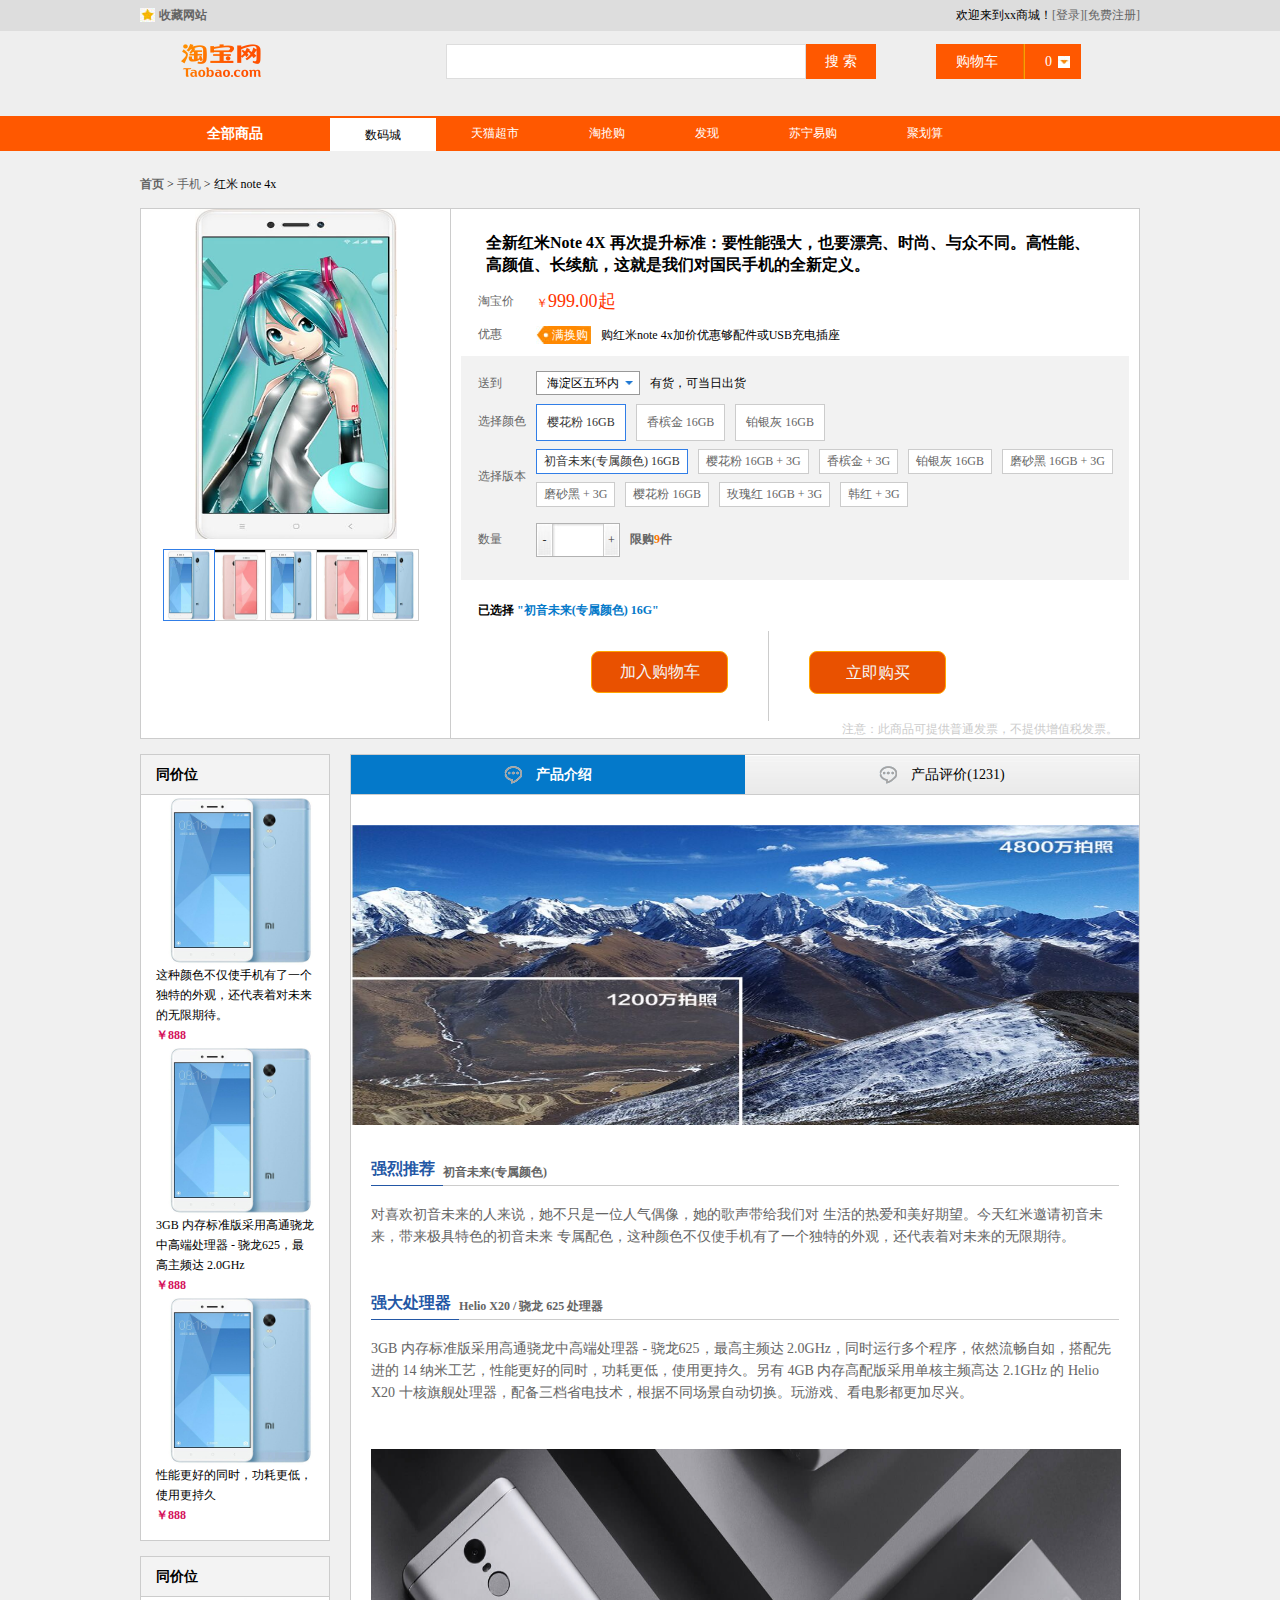
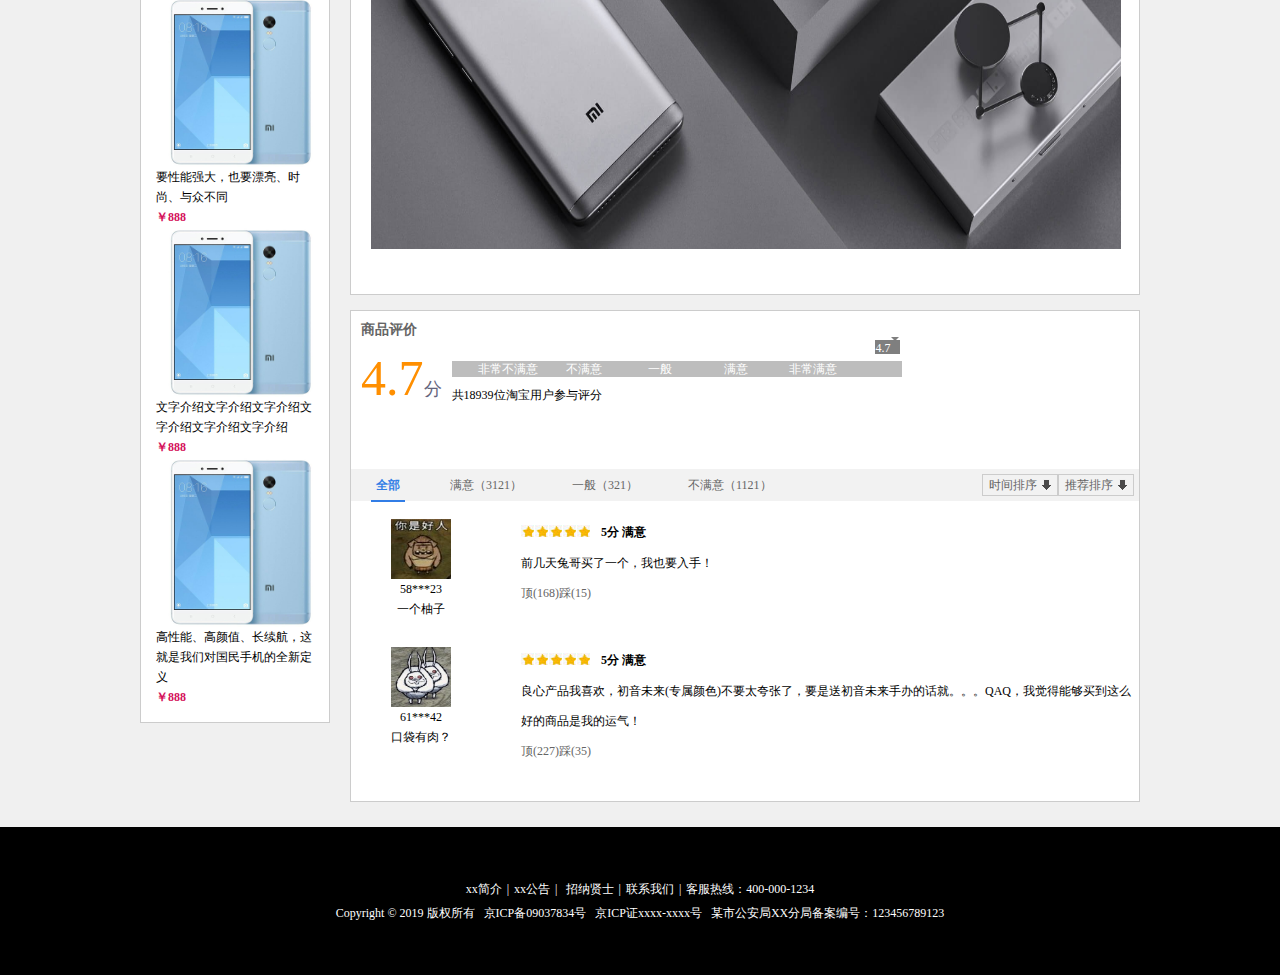
<file: Final/introduction.html>
<!doctype html>
<html>

<head>
    <meta charset="utf-8">
    <title>商品介绍</title>
    <link type="text/css" rel="stylesheet" href="style/reset.css">
    <link type="text/css" rel="stylesheet" href="style/main.css">
    <script src="js/jquery-3.3.1.js"></script>
    <script>
        // $(function(){
        //     $(".shopping2").click(function () {
        //         window.location.href="cart.html";
        //     })
        // })
    </script>
</head>

<body class="grey">
    <div class="headerBar">
        <div class="topBar">
            <div class="comWidth">
                <div class="leftArea">
                    <a href="#" class="collection">收藏网站</a>
                </div>
                <div class="rightArea">
                    欢迎来到xx商城！<a href="login.html">[登录]</a><a href="register.html">[免费注册]</a>
                </div>
            </div>
        </div>
        <div class="logoBar">
            <div class="comWidth">
                <div class="logo fl">
                    <a href="index.html"><img src="images/logo.png" alt="xx网"></a>
                </div>
                <div class="search_box fl">
                    <input type="text" class="search_text fl">
                    <input type="button" value="搜 索" class="search_btn fr">
                </div>
                <div class="shopCar fr">
                    <a href="cart.html"><span class="shopText fl">购物车</span></a>

                    <span class="shopNum fl">0</span>
                </div>
            </div>
        </div>
        <div class="navBox">
            <div class="comWidth clearfix">
                <div class="shopClass fl">
                    <a href="classify.html">
                        <h3>全部商品</h3>
                      </a>
                    <div class="shopClass_show hide">
                        <dl class="shopClass_item">
                            <dt><a href="#" class="b">手机</a> <a href="#" class="b">数码</a> <a href="#" class="aLink">合约机</a></dt>
                            <dd><a href="#">荣耀3X</a> <a href="#">单反</a> <a href="#">智能设备</a></dd>
                        </dl>
                        <dl class="shopClass_item">
                            <dt><a href="#" class="b">手机</a> <a href="#" class="b">数码</a> <a href="#" class="aLink">合约机</a></dt>
                            <dd><a href="#">荣耀3X</a> <a href="#">单反</a> <a href="#">智能设备</a></dd>
                        </dl>
                        <dl class="shopClass_item">
                            <dt><a href="#" class="b">手机</a> <a href="#" class="b">数码</a> <a href="#" class="aLink">合约机</a></dt>
                            <dd><a href="#">荣耀3X</a> <a href="#">单反</a> <a href="#">智能设备</a></dd>
                        </dl>
                        <dl class="shopClass_item">
                            <dt><a href="#" class="b">手机</a> <a href="#" class="b">数码</a> <a href="#" class="aLink">合约机</a></dt>
                            <dd><a href="#">荣耀3X</a> <a href="#">单反</a> <a href="#">智能设备</a></dd>
                        </dl>
                        <dl class="shopClass_item">
                            <dt><a href="#" class="b">手机</a> <a href="#" class="b">数码</a> <a href="#" class="aLink">合约机</a></dt>
                            <dd><a href="#">荣耀3X</a> <a href="#">单反</a> <a href="#">智能设备</a></dd>
                        </dl>
                    </div>
                    <div class="shopClass_list hide">
                        <div class="shopClass_cont">
                            <dl class="shopList_item">
                                <dt>电脑装机</dt>
                                <dd>
                                    <a href="#">文字啊</a><a href="#">文字字啊</a><a href="#">文字字字啊</a><a href="#">文字啊</a><a href="#">文字</a><a href="#">文字啊</a>
                                </dd>
                            </dl>
                            <dl class="shopList_item">
                                <dt>电脑装机</dt>
                                <dd>
                                    <a href="#">文字啊</a><a href="#">文字字啊</a><a href="#">文字字字啊</a><a href="#">文字啊</a><a href="#">文字</a><a href="#">文字啊</a><a href="#">文字啊</a><a href="#">文字字啊</a><a href="#">文字字字啊</a><a href="#">文字啊</a><a href="#">文字</a>
                                    <a href="#">文字啊</a><a href="#">文字啊</a>
                                </dd>
                            </dl>
                            <dl class="shopList_item">
                                <dt>电脑装机</dt>
                                <dd>
                                    <a href="#">文字啊</a><a href="#">文字字啊</a><a href="#">文字字字啊</a><a href="#">文字啊</a><a href="#">文字</a><a href="#">文字啊</a><a href="#">文字啊</a><a href="#">文字字啊</a><a href="#">文字字字啊</a><a href="#">文字啊</a><a href="#">文字</a>
                                    <a href="#">文字啊</a><a href="#">文字啊</a>
                                </dd>
                            </dl>
                            <dl class="shopList_item">
                                <dt>电脑装机</dt>
                                <dd>
                                    <a href="#">文字啊</a><a href="#">文字字啊</a><a href="#">文字字字啊</a><a href="#">文字啊</a><a href="#">文字</a><a href="#">文字啊</a><a href="#">文字啊</a><a href="#">文字字啊</a><a href="#">文字字字啊</a><a href="#">文字啊</a><a href="#">文字</a>
                                    <a href="#">文字啊</a><a href="#">文字啊</a>
                                </dd>
                            </dl>
                            <dl class="shopList_item">
                                <dt>电脑装机</dt>
                                <dd>
                                    <a href="#">文字啊</a><a href="#">文字字啊</a><a href="#">文字字字啊</a><a href="#">文字啊</a><a href="#">文字</a><a href="#">文字啊</a><a href="#">文字啊</a><a href="#">文字字啊</a><a href="#">文字字字啊</a><a href="#">文字啊</a><a href="#">文字</a>
                                    <a href="#">文字啊</a><a href="#">文字啊</a>
                                </dd>
                            </dl>
                            <div class="shopList_links">
                                <a href="#">文字测试内容等等<span></span></a><a href="#">文字容等等<span></span></a>
                            </div>
                        </div>
                    </div>
                </div>
                <ul class="nav fl">
                    <li><a href="#" class="active">数码城</a></li>
                    <li><a href="#">天猫超市</a></li>
                    <li><a href="#">淘抢购</a></li>
                    <li><a href="#">发现</a></li>
                    <li><a href="#">苏宁易购</a></li>
                    <li><a href="#">聚划算</a></li>
                </ul>
            </div>
        </div>
    </div>
    <div class="userPosition comWidth">
        <strong><a href="index.html">首页</a></strong>
        <span>&nbsp;&gt;&nbsp;</span>
        <a href="#">手机</a>
        <span>&nbsp;&gt;&nbsp;</span>
        <em>红米 note 4x</em>
    </div>
    <div class="description_info comWidth">
        <div class="description clearfix">
            <div class="leftArea">
                <div class="description_imgs">
                    <div class="big">
                        <img src="images/des_big.jpg" alt="" width="202px" height="330px">
                    </div>
                    <ul class="des_smimg clearfix">
                        <li>
                            <a href="#"><img src="images/des_sm.jpg" class="active" alt="" width="50px" height="70px"></a>
                        </li>
                        <li>
                            <a href="#"><img src="images/des_sm2.jpg" alt="" width="50px" height="70px"></a>
                        </li>
                        <li>
                            <a href="#"><img src="images/des_sm.jpg" alt="" width="50px" height="70px"></a>
                        </li>
                        <li>
                            <a href="#"><img src="images/des_sm2.jpg" alt="" width="50px" height="70px"></a>
                        </li>
                        <li>
                            <a href="#"><img src="images/des_sm.jpg" alt="" width="50px" height="70px"></a>
                        </li>
                    </ul>
                </div>
            </div>
            <div class="rightArea">
                <div class="des_content">
                    <h3 class="des_content_tit">全新红米Note 4X 再次提升标准：要性能强大，也要漂亮、时尚、与众不同。高性能、高颜值、长续航，这就是我们对国民手机的全新定义。
                    </h3>
                    <div class="dl clearfix">
                        <div class="dt">淘宝价</div>
                        <div class="dd clearfix"><span class="des_money"><em>￥</em>999.00起</span></div>
                    </div>
                    <div class="dl clearfix">
                        <div class="dt">优惠</div>
                        <div class="dd clearfix"><span class="hg"><i class="hg_icon">满换购</i><em>购红米note 4x加价优惠够配件或USB充电插座</em></span></div>
                    </div>
                    <div class="des_position">
                        <div class="dl clearfix">
                            <div class="dt">送到</div>
                            <div class="dd clearfix">
                                <div class="select">
                                    <h3>海淀区五环内</h3><span></span>
                                    <ul class="show_select">
                                        <li>上帝</li>
                                        <li>五道口</li>
                                        <li>上帝</li>
                                    </ul>
                                </div>
                                <span class="theGoods">有货，可当日出货</span>
                            </div>
                        </div>
                        <div class="dl clearfix">
                            <div class="dt colorSelect">选择颜色</div>
                            <div class="dd clearfix">
                                <div class="des_item des_item_acitve">
                                    樱花粉 16GB
                                </div>
                                <div class="des_item">
                                    香槟金 16GB
                                </div>
                                <div class="des_item">
                                    铂银灰 16GB
                                </div>
                            </div>
                        </div>
                        <div class="dl clearfix">
                            <div class="dt des_select_more">选择版本</div>
                            <div class="dd clearfix ">
                                <div class="des_item des_item_sm des_item_acitve">
                                    初音未来(专属颜色) 16GB
                                </div>
                                <div class="des_item des_item_sm">
                                    樱花粉 16GB + 3G
                                </div>
                                <div class="des_item des_item_sm">
                                    香槟金 + 3G
                                </div>
                                <div class="des_item des_item_sm">
                                    铂银灰 16GB
                                </div>
                                <div class="des_item des_item_sm">
                                    磨砂黑 16GB + 3G
                                </div>
                                <div class="des_item des_item_sm">
                                    磨砂黑 + 3G
                                </div>
                                <div class="des_item des_item_sm">
                                    樱花粉 16GB
                                </div>
                                <div class="des_item des_item_sm">
                                    玫瑰红 16GB + 3G
                                </div>
                                <div class="des_item des_item_sm">
                                    韩红 + 3G
                                </div>
                            </div>
                        </div>
                        <div class="dl">
                            <div class="dt des_num">数量</div>
                            <div class="dd clearfix">
                                <div class="des_number">
                                    <div class="reduction">-</div>
                                    <div class="des_input">
                                        <input type="text">
                                    </div>
                                    <div class="plus">+</div>
                                </div>
                                <span class="xg">限购<em>9</em>件</span>
                            </div>
                        </div>
                    </div>
                    <div class="des_select">
                        已选择 <span>"初音未来(专属颜色) 16G"</span>
                    </div>
                    <div class="shop_buy">
                        <div class="shopping1"><a href="#" alt="">加入购物车</a></div>
                        <!-- <a href="#" class="shopping_btn"></a> -->
                        <div class="line"></div>
                        <div class="shopping2"><a href="cart.html" alt="">立即购买</a></div>
                        <!-- <a href="#" class="buy_btn"></a> -->
                    </div>
                    <div class="notes">
                        注意：此商品可提供普通发票，不提供增值税发票。
                    </div>
                </div>
            </div>
        </div>
    </div>
    <div class="hr_15"></div>
    <div class="des_info comWidth clearfix">
        <div class="leftArea">
            <div class="recommend">
                <h3 class="tit">同价位</h3>
                <div class="item">
                    <div class="item_cont">
                        <div class="img_item">
                            <a href="#"><img src="images/shopImg.jpg" alt=""></a>
                        </div>
                        <p><a href="#">这种颜色不仅使手机有了一个独特的外观，还代表着对未来的无限期待。</a></p>
                        <p class="money">￥888</p>
                    </div>
                </div>
                <div class="item">
                    <div class="item_cont">
                        <div class="img_item">
                            <a href="#"><img src="images/shopImg.jpg" alt=""></a>
                        </div>
                        <p><a href="#">3GB 内存标准版采用高通骁龙中高端处理器 - 骁龙625，最高主频达 2.0GHz</a></p>
                        <p class="money">￥888</p>
                    </div>
                </div>
                <div class="item">
                    <div class="item_cont">
                        <div class="img_item">
                            <a href="#"><img src="images/shopImg.jpg" alt=""></a>
                        </div>
                        <p><a href="#">性能更好的同时，功耗更低，使用更持久</a></p>
                        <p class="money">￥888</p>
                    </div>
                </div>
            </div>
            <div class="hr_15"></div>
            <div class="recommend">
                <h3 class="tit">同价位</h3>
                <div class="item">
                    <div class="item_cont">
                        <div class="img_item">
                            <a href="#"><img src="images/shopImg.jpg" alt=""></a>
                        </div>
                        <p><a href="#">要性能强大，也要漂亮、时尚、与众不同</a></p>
                        <p class="money">￥888</p>
                    </div>
                </div>
                <div class="item">
                    <div class="item_cont">
                        <div class="img_item">
                            <a href="#"><img src="images/shopImg.jpg" alt=""></a>
                        </div>
                        <p><a href="#">文字介绍文字介绍文字介绍文字介绍文字介绍文字介绍</a></p>
                        <p class="money">￥888</p>
                    </div>
                </div>
                <div class="item">
                    <div class="item_cont">
                        <div class="img_item">
                            <a href="#"><img src="images/shopImg.jpg" alt=""></a>
                        </div>
                        <p><a href="#">高性能、高颜值、长续航，这就是我们对国民手机的全新定义</a></p>
                        <p class="money">￥888</p>
                    </div>
                </div>
            </div>
        </div>
        <div class="rightArea">
            <div class="des_infoContent">
                <ul class="des_tit">
                    <li class="active"><span>产品介绍</span></li>
                    <li><span>产品评价(1231)</span></li>
                </ul>
                <div class="ad">
                    <a href="#"><img src="images/ad.jpg" width="788px" height="300px"></a>
                </div>
                <div class="info_text">
                    <div class="info_tit">
                        <h3>强烈推荐</h3>
                        <h4>初音未来(专属颜色)</h4>
                    </div>
                    <p>对喜欢初音未来的人来说，她不只是一位人气偶像，她的歌声带给我们对 生活的热爱和美好期望。今天红米邀请初音未来，带来极具特色的初音未来 专属配色，这种颜色不仅使手机有了一个独特的外观，还代表着对未来的无限期待。
                    </p>
                    <div class="hr_45"></div>
                    <div class="info_tit">
                        <h3>强大处理器</h3>
                        <h4>Helio X20 / 骁龙 625 处理器</h4>
                    </div>
                    <p>3GB 内存标准版采用高通骁龙中高端处理器 - 骁龙625，最高主频达 2.0GHz，同时运行多个程序，依然流畅自如，搭配先进的 14 纳米工艺，性能更好的同时，功耗更低，使用更持久。另有 4GB 内存高配版采用单核主频高达 2.1GHz 的 Helio X20 十核旗舰处理器，配备三档省电技术，根据不同场景自动切换。玩游戏、看电影都更加尽兴。</p>
                    <div class="hr_45"></div>
                    <img src="images/pad.jpg" class="center" width="750px" height="400px">
                    <div class="hr_45"></div>
                </div>
            </div>
            <div class="hr_15"></div>
            <div class="des_infoContent">
                <h3 class="shopDes_tit">商品评价</h3>
                <div class="score_box clearfix">
                    <div class="score">
                        <span>4.7</span><em>分</em>
                    </div>
                    <div class="score_speed">
                        <ul class="score_speed_text">
                            <li class="speed_01">非常不满意</li>
                            <li class="speed_02">不满意</li>
                            <li class="speed_03">一般</li>
                            <li class="speed_04">满意</li>
                            <li>非常满意</li>
                        </ul>
                        <div class="score_num">
                            4.7<i></i>
                        </div>
                        <p>共18939位淘宝用户参与评分</p>
                    </div>
                </div>
                <div class="review_tab">
                    <ul class="review fl">
                        <li><a href="#" class="active">全部</a></li>
                        <li><a href="#">满意（3121）</a></li>
                        <li><a href="#">一般（321）</a></li>
                        <li><a href="#">不满意（1121）</a></li>
                    </ul>
                    <div class="review_sort fr">
                        <a href="#" class="review_time">时间排序</a><a href="#" class="review_reco">推荐排序</a>
                    </div>
                </div>
                <div class="review_listBox">
                    <div class="review_list clearfix">
                        <div class="review_userHead fl">
                            <div class="review_user">
                                <img src="images/userhead.jpg" alt="">
                                <p>58***23</p>
                                <p>一个柚子</p>
                            </div>
                        </div>
                        <div class="review_cont">
                            <div class="review_t clearfix">
                                <div class="starsBox fl"><span class="stars"></span><span class="stars"></span><span class="stars"></span><span class="stars"></span><span class="stars"></span></div>
                                <span class="stars_text fl">5分 满意</span>
                            </div>
                            <p>前几天兔哥买了一个，我也要入手！</p>
                            <p><a href="#" class="ding">顶(168)</a><a href="#" class="cai">踩(15)</a></p>
                        </div>
                    </div>
                    <div class="review_list clearfix">
                        <div class="review_userHead fl">
                            <div class="review_user">
                                <img src="images/userhead2.jpg" alt="">
                                <p>61***42</p>
                                <p>口袋有肉？</p>
                            </div>
                        </div>
                        <div class="review_cont">
                            <div class="review_t clearfix">
                                <div class="starsBox fl"><span class="stars"></span><span class="stars"></span><span class="stars"></span><span class="stars"></span><span class="stars"></span></div>
                                <span class="stars_text fl">5分 满意</span>
                            </div>
                            <p>良心产品我喜欢，初音未来(专属颜色)不要太夸张了，要是送初音未来手办的话就。。。QAQ，我觉得能够买到这么好的商品是我的运气！</p>
                            <p><a href="#" class="ding">顶(227)</a><a href="#" class="cai">踩(35)</a></p>
                        </div>
                    </div>
                    <div class="hr_25"></div>
                </div>
            </div>
        </div>
    </div>
    <div class="hr_25"></div>
    <div class="footer">
        <p>
          <a href="about.html">xx简介</a><i>|</i><a href="#">xx公告</a><i>|</i>
          <a href="#">招纳贤士</a><i>|</i><a href="#">联系我们</a><i>|</i>客服热线：400-000-1234
        </p>
        <p>
          Copyright &copy; 2019
          版权所有&nbsp;&nbsp;&nbsp;京ICP备09037834号&nbsp;&nbsp;&nbsp;京ICP证xxxx-xxxx号&nbsp;&nbsp;&nbsp;某市公安局XX分局备案编号：123456789123
        </p>
      </div>
</body>

</html>
</file>
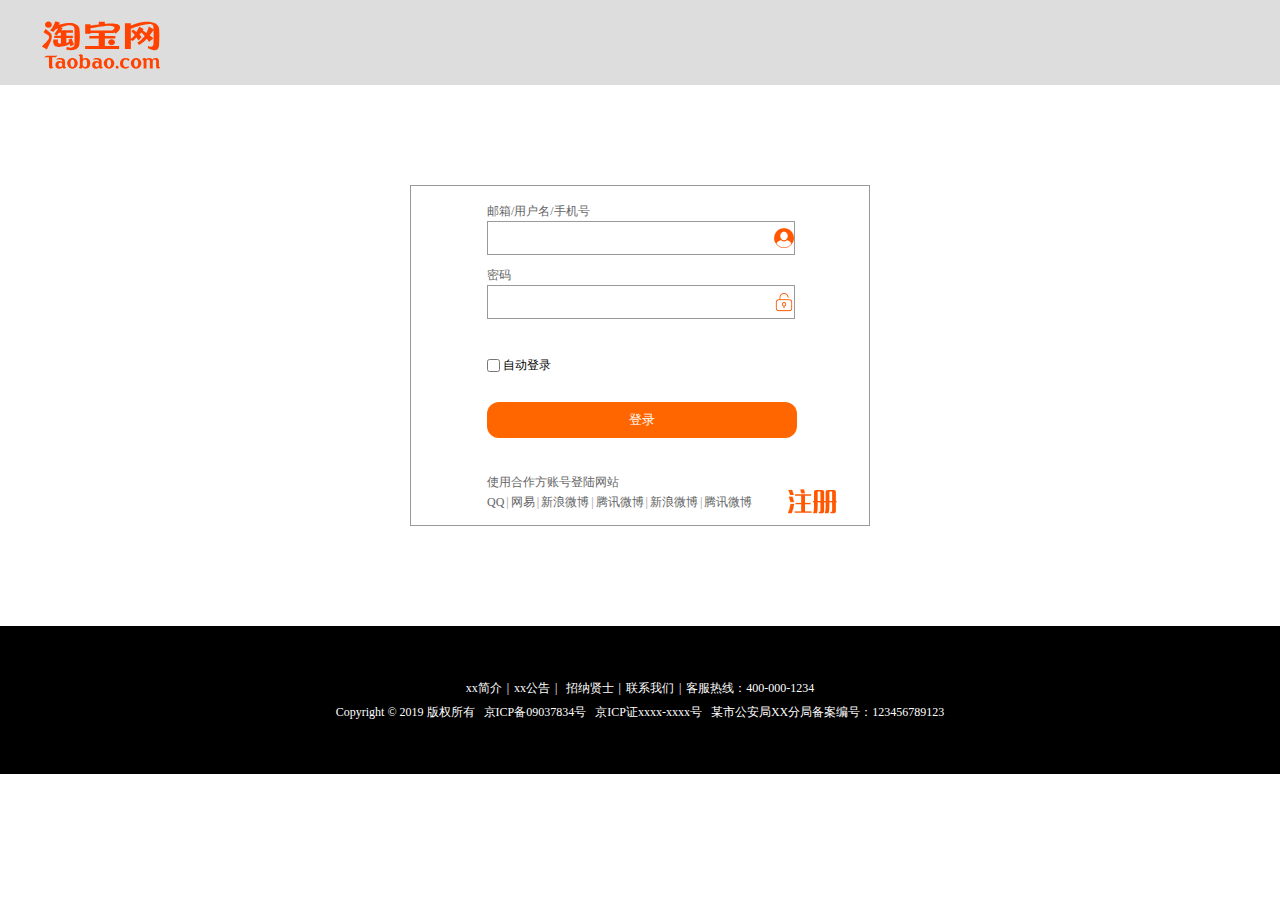
<file: Final/login.html>
<!DOCTYPE html>
<html>
	<head>
		<meta charset="utf-8" />
		<title>登录</title>
		<link rel="stylesheet" type="text/css" href="style/login.css"/>
		<script src="js/jquery-3.3.1.js"></script>
		<script>
			$(function(){
				$(".login_btn").click(function(){
					if ($(":text").val()==""||$(":password").val=="") {
					alert("用户名或密码不能为空");
					return false;
				}else{
					window.location.href="index.html";
				}
					
				});
				
			})
		</script>
	</head>
	<body>
		<div class="rlheaderBar">
	    	<div class="rllogoBar">
				<div class="comWidth">
					<div class="rllogo">
						<a href="index.html"><img src="images/logo.svg" alt=""></a>
					</div>
				</div>
			</div>
		</div>
		<div class="loginBox">
			<div class="login_cont">
				<ul class="login">
					<li class="l_tit">邮箱/用户名/手机号</li>
					<li class="mb_10"><input type="text" class="login_input user_icon"></li>
					<li class="l_tit">密码</li>
					<li class="mb_10"><input type="password" class="login_input password_icon"></li>
					<li class="autoLogin"><input type="checkbox" id="a1" class="checked"><label for="a1">自动登录</label></li>
					<button type="button" class="login_btn">登录</button>
				</ul>	
			<div class="login_partners">
				<p class="l_tit">使用合作方账号登陆网站</p>
				<ul class="login_list clearfix">
					<li><a href="#">QQ</a></li>
					<li><span>|</span></li>
					<li><a href="#">网易</a></li>
					<li><span>|</span></li>
					<li><a href="#">新浪微博</a></li>
					<li><span>|</span></li>
					<li><a href="#">腾讯微博</a></li>
					<li><span>|</span></li>
					<li><a href="#">新浪微博</a></li>
					<li><span>|</span></li>
					<li><a href="#">腾讯微博</a></li>
				</ul>
			</div>
		</div>
		<a class="reg_link" href="register.html"></a>
	</div>
	<div class="footer">
			<p><a href="about.html">xx简介</a><i>|</i><a href="#">xx公告</a><i>|</i> <a href="#">招纳贤士</a><i>|</i><a href="#">联系我们</a><i>|</i>客服热线：400-000-1234</p>
			<p>Copyright &copy; 2019
				版权所有&nbsp;&nbsp;&nbsp;京ICP备09037834号&nbsp;&nbsp;&nbsp;京ICP证xxxx-xxxx号&nbsp;&nbsp;&nbsp;某市公安局XX分局备案编号：123456789123</p>
		</div>
	</body>
</html>
</file>
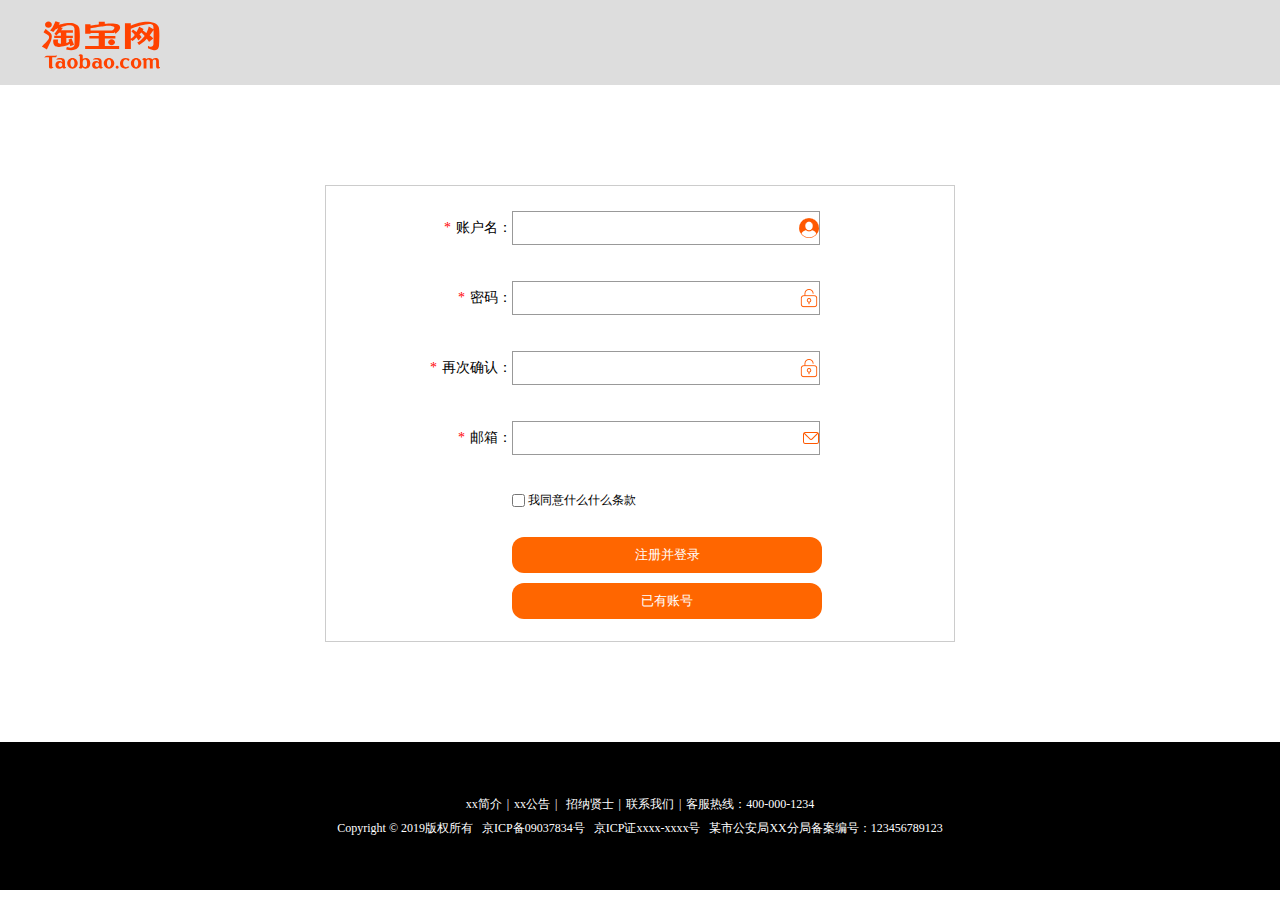
<file: Final/register.html>
<!DOCTYPE html>
<html>

	<head>
		<meta charset="utf-8" />
		<title>注册</title>
		<link rel="stylesheet" type="text/css" href="style/register.css" />
		<script src="js/jquery-3.3.1.js"></script>
		<script>
			$(function(){
				$(".regreturn_btn").click(function(){
					window.location.href="login.html";
				})
				$(".reg_btn").click(function(){
					if ($(":text").val()==""||$(":password").val=="") {
					alert("用户名或密码不能为空");
					return false;
				}else{
					window.location.href="index.html";
				}
				});
			})
		</script>

	</head>

	<body>
		<div class="rlheaderBar">
			<div class="rllogoBar">
				<div class="comWidth">
					<div class="rllogo">
						<a href="index.html"><img src="images/logo.svg" alt=""></a>
					</div>
				</div>
			</div>
		</div>

		<div class="regBox">
			<div class="reg_cont">
				<ul class="reg">
					<li><span class="reg_item"><i>*</i>账户名：</span>
						<div class="input_item"><input type="text" class="login_input user_icon"></div>
					</li>
					<li><span class="reg_item"><i>*</i>密码：</span>
						<div class="input_item"><input type="password" class="login_input password_icon"></div>
					</li>
					<li><span class="reg_item"><i>*</i>再次确认：</span>
						<div class="input_item"><input type="text" class="login_input password_icon"></div>
					</li>
					<li><span class="reg_item"><i>*</i>邮箱：</span>
						<div class="input_item"><input type="text" class="login_input address_icon"></div>
					</li>
					<li class="autoreg"><span class="reg_item">&nbsp;</span><input type="checkbox" id="t1" class="checked"><label for="t1">我同意什么什么条款</label></li>
					<button type="button" class="reg_btn">注册并登录</button>
					<button type="button" class="regreturn_btn">已有账号</button>
				</ul>
			</div>
		</div>
		<div class="hr_25"></div>
		<div class="footer">
			<p><a href="about.html">xx简介</a><i>|</i><a href="#">xx公告</a><i>|</i> <a href="#">招纳贤士</a><i>|</i><a href="#">联系我们</a><i>|</i>客服热线：400-000-1234</p>
			<p>Copyright &copy;
				2019版权所有&nbsp;&nbsp;&nbsp;京ICP备09037834号&nbsp;&nbsp;&nbsp;京ICP证xxxx-xxxx号&nbsp;&nbsp;&nbsp;某市公安局XX分局备案编号：123456789123</p>
		</div>
	</body>

</html>
</file>
<file: Final/style/main.css>
@charset "utf-8";
/* CSS Document */

/*公用*/
.comWidth {
  width: 1000px;
  margin-left: auto;
  margin-right: auto;
}

.leftArea {
  float: left;
}

.rightArea {
  float: right;
}

.hide {
  display: none;
}

.show {
  display: block;
}

/*topBar*/
.topBar {
  height: 31px;
  background-color: #dddddd;
  line-height: 31px;
}

.collection {
  background: url(../images/icon/collection.jpg) left center no-repeat;
  padding-left: 19px;
  font-weight: bold;
}

.topBar a:hover {
  color: red;
}

/*logo*/
.logoBar {
  height: 85px;
  /* background-color: #1D7AD9; */
}

.logo {
  padding-left: 41px;
  padding-top: 13px;
}

/*search*/
.search_box {
  width: 430px;
  padding-top: 13px;
  padding-left: 185px;
}

/*.search_text{width:350px;height:14px; line-height:14px; padding:11px 5px 10px; background-color:#FFF;}
*/
.search_text {
  width: 360px;
  height: 35px;
  line-height: 35px;
  /*css hack  \9 代表所有的ie浏览器*/
  padding: 0 5px;
  background-color: #fff;
  border: 1px #dddddd solid;
  box-sizing: border-box;
}

.search_btn {
  width: 70px;
  height: 35px;
  font-size: 14px;
  font-family: 'Microsoft YaHei', '微软雅黑';
  background-color: #ff5800;
  color: #fff;
}

/*购物车*/
.shopCar {
  width: 145px;
  height: 35px;
  background-color: #ff5800;
  margin-top: 13px;
  font: 14px/35px 'Microsoft YaHei', '微软雅黑';
  color: #fff;
  margin-right: 59px;
  display: inline;
}

.shopText {
  /*font-size:14px; font-family:"Microsoft YaHei", "微软雅黑"; line-height:35px;*/
  height: 100%;
  width: 87px;
  border-right: #e27a00 solid 1px;
  /* background: url(../images/icon/shaoIcon.jpg) 10px center no-repeat; */
  text-indent: 20px;
  color: #ffffff;
}

.shopNum {
  width: 27px;
  height: 35px;
  border-left: #ff9c01 solid 1px;
  background: url(../images/icon/sj.jpg) 33px center no-repeat;
  text-align: right;
  padding-right: 29px;
}

/*导航*/
.navBox {
  height: 35px;
  background-color: #ff5800;
  color: #fff;
}

.shopClass {
  width: 190px;
  position: relative;
}

.shopClass h3 {
  text-align: center;
  line-height: 35px;
  color: #ffffff;
}

.shopClass_icon {
  width: 11px;
  height: 7px;
  overflow: hidden;
  background-position: 0 -39px;
  display: inline-block;
  margin-left: 11px;
}

.nav,
.shopClass h3 {
  font-family: 'Microsoft YaHei', '微软雅黑';
}

.nav {
  height: 35px;
  line-height: 35px;
}

.nav li {
  float: left;
}

.nav a {
  height: 35px;
  display: inline-block;
  padding: 0 35px;

  color: #fff;
}

.nav .active {
  border-top: #ff5800 2px solid;
  box-sizing: border-box;
  color: #000000;
  background-color: #ffffff;
}

/*商品弹出列表*/
.shopClass_show {
  background-color: #ff5800;
  position: absolute;
  left: 0;
  top: 35px;
  width: 100%;
  padding-bottom: 1px;
}

.shopClass_item {
  padding: 13px 10px;
  border-bottom: #ff7d04 solid 1px;
  border-top: #ff7d04 solid 1px;
  line-height: 16px;
}

.shopClass_item dt {
  height: 21px;
  line-height: 1;
  overflow: hidden;
  /* background: url(../images/icon/shop_sj.jpg) right center no-repeat; */
}

.shopClass_item .b {
  /*font-family:"Microsoft YaHei", "微软雅黑"; font-size:14px; font-weight:bold;*/
  font: 14px/1 'Microsoft YaHei', '微软雅黑';
}

.shopClass_item a {
  color: #fff;
}

.shopClass_item a:hover {
  text-decoration: underline;
}

.shopClass_item .aLink {
  width: 48px;
  height: 20px;
  /* background: url(../images/icon/aLink_bg.png) left center no-repeat; */
  display: inline-block;
  text-align: center;
  line-height: 20px;
  text-decoration: underline;
}

/*shopClass_item active 状态*/
.shopClass_active {
  background-color: #fff;
  border-left: #4593fd solid 1px;
}

.shopClass_active dt {
  background: none;
}

.shopClass_active a {
  color: #000;
}

.shopClass_active .aLink {
  color: #fff;
  text-decoration: none;
}

/*弹出的菜单*/
.shopClass_list {
  width: 568px;
  border: #ccc solid 1px;
  background: #dddddd;
  position: absolute;
  left: 190px;
  top: 35px;
  z-index: 1;
}

.shopClass_cont {
  padding: 0 20px;
}

.shopList_item {
  padding: 10px 0;
  border-bottom: #ccc solid 1px;
}

.shopList_item dt {
  color: #ff7d04;
  line-height: 24px;
  font-weight: bold;
  height: 24px;
}

.shopList_item dd {
  padding-left: 68px;
  line-height: 24px;
  margin-top: -24px;
}

.shopList_item dd a {
  margin-right: 12px;
}

.shopList_links {
  padding: 15px 0;
}

.shopList_links a {
  color: #fff;
  background-color: #ff7d04;
  height: 26px;
  line-height: 26px;
  font-size: 12px;
  display: inline-block;
  padding: 0 14px 0 8px;
  margin-right: 10px;
}

.shopList_links span {
  width: 11px;
  height: 7px;
  /* background: url(../images/icon/shop_sj.jpg) left center no-repeat; */
  display: inline-block;
  margin-left: 7px;
}

/*banner部分*/
.banner {
  margin-bottom: 15px;
}

.banner_bar {
  float: right;
  position: relative;
  overflow: hidden;
}

.imgBox {
  position: absolute;
  left: 0;
  top: 0;
}

.imgBox li {
  float: left;
}

.imgBox img {
  display: block;
}

.imgNum {
  position: absolute;
  left: 0;
  bottom: 15px;
  width: 100%;
  text-align: center;
}

.imgNum a {
  width: 20px;
  height: 5px;
  overflow: hidden;
  background-color: #fff;
  display: inline-block;
  margin: 0 3px;
}

.imgNum .active {
  background-color: #ff7700;
}

.banner_big,
.banner_big img {
  width: 810px;
  height: 326px;
}

.banner_big .imgBox {
  width: 1620px;
  height: 326px;
}

.banner_sm,
.banner_sm img {
  width: 190px;
  height: 400px;
}

.banner_sm .imgBox {
  width: 380px;
  height: 400px;
}

/*商品标题*/
.shopTit {
  height: 44px;
  font-family: 'Microsoft YaHei', '微软雅黑';
  line-height: 44px;
  margin-bottom: 15px;
}

.shopTit h3 {
  font-size: 24px;
  float: left;
  font-weight: normal;
  padding-left: 15px;
}

.icon {
  width: 44px;
  height: 44px;
  background: url(../images/icon/shopIcon.jpg) left top no-repeat;
  float: left;
}

.more {
  float: right;
  font-family: '宋体';
}

.more:hover {
  text-decoration: underline;
}

/*商品列表*/
.shopList .leftArea {
  width: 190px;
}

.shopList .rightArea {
  width: 808px;
  border: #999 solid 1px;
  border-bottom: #ff7201 solid 3px;
  height: 396px;
  overflow: hidden;
}

/*商品列表-右侧*/
.shopList {
  margin-bottom: 15px;
}

.shopList_top,
.shopList_sm {
  margin-right: -4px;
}

.shop_item {
  width: 202px;
  border-right: #999 solid 1px;
  border-bottom: #999 solid 1px;
  height: 279px;
  text-align: center;
  font-family: 'Microsoft YaHei', '微软雅黑';
  float: left;
}

.shop_img {
  height: 218px;
}

.shop_img img {
  width: 100%;
  height: 218px;
  display: block;
}

.shop_item h3 {
  font-size: 16px;
}

.shop_item p {
  font-size: 14px;
  color: #ff5800;
  line-height: 21px;
}

/*商品列表-小*/
.shopItem_sm {
  width: 202px;
  border-right: #999 solid 1px;
  height: 110px;
  padding-top: 6px;
  float: left;
}

.shopItem_smImg {
  width: 95px;
  height: 95px;
  text-align: center;
  float: left;
}

.shopItem_smImg img {
  width: 95px;
  height: 95px;
}

.shopItem_text {
  padding-top: 28px;
  width: 100px;
  float: left;
}

.shopItem_text p {
  color: #000000;
}

.shopItem_text h3 {
  font-family: 'Microsoft YaHei', '微软雅黑';
  font-size: 16px;
  font-weight: bold;
  color: #ff5800;
  line-height: 30px;
}

/*底部*/
.footer {
  text-align: center;
  background-color: #000000;
  line-height: 24px;
  padding: 50px 0;
}

.footer i {
  font-style: normal;
  margin: 0 5px;
}

.footer a,
.footer p {
  color: #ffffff;
}

.footer a:hover {
  color: #f60;
}

.web {
  padding-top: 30px;
}

.web img {
  margin: 0 12px;
}

.hr_25 {
  height: 25px;
}

.hr_45 {
  height: 45px;
}

.hr_7 {
  height: 7px;
  overflow: hidden;
}

.hr_15 {
  height: 15px;
  overflow: hidden;
}

/*产品分类*/
.products .leftArea {
  width: 185px;
}

.products .rightArea {
  width: 810px;
}

.products .banner_bar {
  float: none;
}

.products .item {
  width: 25%;
  *width: 24.9%;
  margin-bottom: 10px;
}

/*产品分类导航*/
.leftNav {
  background-color: #f3f3f3;
  border: #d7d7d7 solid 1px;
}

.nav_title {
  height: 34px;
  line-height: 34px;
  font-size: 14px;
  border-bottom: #d7d7d7 solid 1px;
  text-align: center;
}

.nav_cont {
  padding: 0 18px 4px;
  /*上 左右 下*/
  border-bottom: #d7d7d7 1px dotted;
  margin-bottom: -1px;
}

.nav_cont h3 {
  font-size: 12px;
  height: 30px;
  line-height: 30px;
}

.navCont_list {
  line-height: 25px;
}

.navCont_list li {
  float: left;
  width: 50%;
}

.vertical li {
  width: auto;
  float: none;
  padding-left: 8px;
}

.vertical .nav_title,
.vertical .nav_cont h3 {
  font-family: 'Microsoft YaHei', '微软雅黑';
  font-size: 14px;
}

/*标题*/
.products_title {
  height: 34px;
  border-bottom: #cccccc solid 2px;
}

.products_title h3 {
  width: 180px;
  border-bottom: #096dba solid 2px;
  height: 34px;
  line-height: 34px;
  text-indent: 9px;
  margin-bottom: -2px;
  position: relative;
}

/*商品*/
.item {
  float: left;
  height: 265px;
  position: relative;
}

.item_cont {
  padding: 0 15px;
}

.img_item {
  height: 170px;
  text-align: center;
}

.img_item img {
  height: 170px;
}

.item p {
  line-height: 20px;
}

.item a {
  color: #000;
}

.item a:hover {
  text-decoration: underline;
}

.money {
  color: #d4105a;
  font-weight: bold;
  padding-top: 10px;
}

.stars {
  width: 13px;
  height: 12px;
  overflow: hidden;
  background-position: 0 0;
  display: inline-block;
  margin-right: 1px;
}

.hot {
  width: 52px;
  height: 52px;
  background-position: -35px 0;
  position: absolute;
  right: 0;
  top: 0;
}

/*筛选*/
.screening {
  border-bottom: #ccc solid 1px;
  font-family: Verdana;
}

.screening dt {
  line-height: 32px;
  width: 74px;
  text-align: right;
  float: left;
  margin-right: 42px;
}

.limit {
  width: 55px;
  float: left;
  line-height: 32px;
}

.screening .active {
  background-color: #1d7ad9;
  color: #fff;
}

.screening a {
  padding: 2px;
}

.screening_list {
  line-height: 32px;
  width: 626px;
  float: left;
}

.screening_list li {
  width: 20%;
  float: left;
}

.screen_more {
  border: #ccc solid 1px;
  height: 23px;
  line-height: 23px;
  margin-top: 4px;
  float: left;
  padding-right: 11px;
  padding-left: 11px;
  margin-right: 10px;
}

.screen_more a {
  background: url(../images/icon/sj_grey.gif) right center no-repeat;
  padding-right: 14px;
}

.addInfo {
  height: 31px;
  border: #ccc solid 1px;
  background-color: #f5f5f5;
}

.address {
  float: left;
}

.add_text {
  float: left;
  line-height: 31px;
  padding-left: 12px;
  padding-right: 6px;
}

.addInfo .select {
  margin-top: 4px;
}

.screen_text {
  line-height: 31px;
  padding-right: 80px;
}

.check {
  position: relative;
  top: -1px;
  _top: 4px;
}

.shop_number {
  position: relative;
  _top: 4px;
}

.check input,
.check label {
  vertical-align: middle;
}

.shop_number em {
  color: #f00;
  font-style: normal;
  font-weight: bold;
}

.addCar {
  border: #999 solid 1px;
  height: 22px;
  line-height: 22px;
  display: inline-block;
  padding: 0 6px 0 23px;
  background: url(../images/icon/car.jpg) 6px center no-repeat;
}

.screening_list_more {
  padding-left: 0.5%;
}

.screening_list_more .item {
  width: 33.3%;
}

/*page*/
.page {
  text-align: center;
  position: relative;
  z-index: 2;
}

.page a {
  height: 24px;
  display: inline-block;
  line-height: 24px;
  border: #ccc solid 1px;
  padding: 0 12px;
  margin: 0 2px;
}

.page .hl {
  display: inline-block;
  padding: 0 12px;
  margin: 0 2px;
}

.morePage {
  padding-left: 14px;
  display: inline-block;
  height: 24px;
  line-height: 24px;
}

.pageNum {
  width: 29px;
  padding: 0 3px;
  border: #ccc solid 1px;
  height: 24px;
  line-height: 24px\9;
  text-align: center;
  margin-left: 4px;
}

.page_btn {
  width: 44px;
  height: 24px;
  line-height: 24px;
  background-color: #e8e8e8;
  border: #ccc solid 1px;
}

.ye {
  padding: 0 8px 0 6px;
}

.page a,
.page span,
.page input {
  vertical-align: middle;
  position: relative;
}

/*组件*/
.select {
  border: #999 solid 1px;
  height: 22px;
  line-height: 22px;
  float: left;
  background-color: #fff;
  padding-left: 10px;
  padding-right: 20px;
  position: relative;
  z-index: 4;
}

.select h3 {
  font-size: 12px;
  font-weight: normal;
}

.select span {
  position: absolute;
  right: 0;
  top: 0;
  height: 100%;
  width: 20px;
  background: url(../images/icon/sj_blue.jpg) center center no-repeat;
}

.show_select {
  position: absolute;
  left: -1px;
  top: 22px;
  background-color: #fff;
  width: 100%;
  border: #999 solid 1px;
  display: none;
}

.show_select li {
  padding-left: 10px;
}

/*商品介绍*/
.grey {
  background-color: #f0f0f0;
}

/*位置*/
.userPosition {
  font-size: 0;
  font-family: Verdana;
  margin-top: 25px;
  margin-bottom: 15px;
}

.userPosition em,
.userPosition span,
.userPosition strong,
.userPosition a {
  font-size: 12px;
}

.userPosition em {
  font-style: normal;
}

.userPosition a:hover {
  text-decoration: underline;
}

.description_info {
  background-color: #fff;
}

.description {
  border: #ccc solid 1px;
}

.description .leftArea {
  width: 309px;
}

.description .rightArea {
  width: 688px;
  border-left: #ccc solid 1px;
}

/*图片展示*/
.description_imgs .big {
  height: 340px;
  text-align: center;
}

.des_smimg {
  padding-left: 1px;
  width: 265px;
  margin: 0 auto;
}

.des_smimg li {
  float: left;
  margin-left: -1px;
}

.des_smimg img {
  border: #ccc solid 1px;
}

.des_smimg .active {
  border-color: #317ee7;
  position: relative;
}

.des_content {
  padding: 10px;
}

.des_content_tit {
  font: bold 16px/22px 'Microsoft YaHei', '微软雅黑';
  padding: 13px 25px;
}

.des_content .dl {
  margin-bottom: 8px;
}

.des_content .dt {
  width: 75px;
  float: left;
  position: relative;
  color: #666;
  text-indent: 17px;
  line-height: 25px;
}

.des_content .dd {
  padding-left: 75px;
  *padding-left: 0;
}

.des_money {
  font-size: 18px;
  color: #f30;
  font-family: Verdana;
}

.des_money em {
  font-style: normal;
  font-size: 12px;
}

/*换购*/
.hg {
  padding-top: 4px;
  display: inline-block;
}

.hg_icon {
  width: 55px;
  height: 18px;
  display: inline-block;
  background-position: 0 -101px;
  color: #fff;
  font-style: normal;
  text-indent: 16px;
  line-height: 18px;
  margin-right: 10px;
  float: left;
}

.hg em {
  float: left;
  font-style: normal;
  line-height: 18px;
}

/*送货*/
.des_position {
  background-color: #f2f2f2;
  padding: 15px 0;
}

.theGoods {
  line-height: 24px;
  padding-left: 10px;
}

.des_content .colorSelect {
  line-height: 35px;
}

.des_item {
  color: #666;
  padding: 9px 10px;
  border: #ccc solid 1px;
  float: left;
  background-color: #fff;
  margin-right: 10px;
}

.des_item_acitve {
  border-color: #317ee7;
  color: #333;
}

.des_item_sm {
  padding: 3px 7px;
  margin-bottom: 8px;
}

.des_content .des_select_more {
  line-height: 55px;
}

/*数量*/
.des_number {
  border: #b2b2b2 solid 1px;
  height: 32px;
  width: 82px;
  float: left;
}

.des_number div {
  height: 100%;
  float: left;
}

.reduction,
.plus {
  width: 15px;
  background: url(../images/icon/plus_bg.jpg) left top no-repeat;
  line-height: 32px;
  text-align: center;
  color: #333;
}

.reduction {
  border-right: #ccc solid 1px;
}

.plus {
  border-left: #ccc solid 1px;
}

.des_input {
  width: 42px;
  background: url(../images/icon/des_input_bg.jpg) left top no-repeat;
  padding: 0 4px;
  overflow: hidden;
}

.des_input input {
  width: 100%;
  height: 32px;
  line-height: 32px\9;
  text-align: center;
}

.xg {
  line-height: 32px;
  float: left;
  padding-left: 10px;
  font-weight: bold;
  color: #656565;
}

.xg em {
  color: #fb7700;
  font-style: normal;
}

.des_content .des_num {
  line-height: 32px;
}

/*已选择*/
.des_select {
  font-weight: bold;
  margin: 22px 0 12px;
  text-indent: 17px;
}

.des_select span {
  color: #0479c9;
}

.shop_buy {
  text-align: center;
}

.shopping_btn,
.buy_btn {
  display: inline-block;
  width: 184px;
  height: 48px;
  background: url(../images/icon/buy_btn.jpg) left top no-repeat;
}

.line {
  float: left;
  width: 1px;
  height: 90px;
  overflow: hidden;
  background-color: #ccc;
  display: inline-block;
  margin: 0 40px;
}

.line,
.shopping_btn,
.buy_btn {
  vertical-align: middle;
}

.notes {
  color: #ccc;
  text-indent: 17px;
}

/*产品介绍*/
.des_info .leftArea {
  width: 190px;
}

.des_info .rightArea {
  width: 790px;
}

.recommend {
  border: #ccc solid 1px;
  background-color: #fff;
  padding-bottom: 15px;
}

.recommend .tit {
  height: 39px;
  border-bottom: solid 1px #ccc;
  line-height: 39px;
  text-indent: 15px;
  font-size: 14px;
  background-color: #f3f3f3;
}

.recommend .item {
  float: none;
  height: auto;
}

.recommend .money {
  padding-top: 0;
}

/*详细介绍*/
.des_infoContent {
  border: #ccc solid 1px;
  background-color: #fff;
}

.des_tit {
  height: 39px;
  border-bottom: #ccc solid 1px;
  background: url(../images/icon/des_title.jpg) left top repeat-x;
}

.des_tit li {
  float: left;
  width: 50%;
  font: 14px/39px '宋体';
  text-align: center;
  border-left: solid 1px #ccc;
  margin-left: -1px;
}

.des_tit .active {
  background-color: #0479ca;
  font-weight: bold;
  color: #fff;
  position: relative;
}

.des_tit span {
  background: url(../images/icon/des_title_icon.png) left center no-repeat;
  padding-left: 32px;
  display: inline-block;
  line-height: 39px;
}

.ad {
  padding: 30px 0;
  text-align: center;
}

.info_tit {
  height: 26px;
  border-bottom: #ccc solid 1px;
  font-family: 'Microsoft YaHei', '微软雅黑';
  margin-bottom: 18px;
}

.info_tit h3 {
  float: left;
  font-size: 16px;
  color: #2357a5;
  border-bottom: #2357a5 solid 1px;
  height: 26px;
  margin-bottom: -1px;
  position: relative;
  padding-right: 8px;
}

.info_tit h4 {
  font-size: 12px;
  line-height: 26px;
  padding-left: 4px;
  color: #656565;
}

.info_text {
  padding: 0 20px;
}

.info_text p {
  line-height: 22px;
  font-size: 14px;
  color: #656565;
}

.center {
  display: block;
  margin: 0 auto;
}

/*商品评价*/
.shopDes_tit {
  line-height: 38px;
  height: 38px;
  font-size: 14px;
  color: #656565;
  padding-left: 10px;
}

.score_box {
  padding-left: 10px;
  height: 120px;
}

.score {
  font-family: 'Microsoft YaHei', '微软雅黑';
  float: left;
  margin-right: 10px;
}

.score em {
  font-size: 18px;
  color: #65657d;
  font-style: normal;
}

.score span {
  font-size: 50px;
  color: #ff8f00;
}

.score_speed {
  float: left;
  width: 450px;
  line-height: 16px;
  font-size: 12px;
  margin-top: 12px;
  position: relative;
}

.score_speed_text {
  overflow: hidden;
  margin-bottom: 10px;
  color: #fff;
  height: 16px;
  background-color: #bdbdbd;
}

.score_speed_text li {
  float: left;
}

.score_speed_text .speed_01 {
  width: 114px;
  text-indent: 26px;
}

.score_speed_text .speed_02 {
  width: 82px;
}

.score_speed_text .speed_03 {
  width: 76px;
}

.score_speed_text .speed_04 {
  width: 65px;
}

.score_num {
  position: absolute;
  left: 94%;
  top: -21px;
  text-align: center;
  width: 25px;
  height: 14px;
  background-color: #7f7f7f;
  color: #fff;
}

.score_num i {
  border-width: 4px;
  border-style: solid dashed dashed dashed;
  border-color: #7f7f7f transparent transparent transparent;
  width: 0;
  height: 0;
}

/*满意切换*/
.review_tab {
  height: 32px;
  background-color: #f2f2f2;
}

.review {
  line-height: 32px;
  height: 100%;
  padding-left: 20px;
}

.review li {
  float: left;
  height: 100%;
  margin-right: 40px;
}

.review li a {
  display: inline-block;
  height: 30px;
  line-height: 30px;
  padding: 0 5px;
}

.review .active {
  color: #317de6;
  font-weight: bold;
  border-bottom: #317de6 solid 2px;
  margin-bottom: -2px;
  position: relative;
}

.review_sort {
  padding: 5px 5px 0 0;
}

.review_sort a {
  display: inline-block;
  line-height: 20px;
  height: 20px;
  border: solid 1px #ccc;
  padding: 0 20px 0 6px;
  background: url(../images/icon/down.png) 58px center no-repeat;
}

.review_list {
  padding-top: 18px;
  margin-bottom: 10px;
}

.review_userHead {
  width: 170px;
}

.review_user {
  width: 60px;
  text-align: center;
  margin-left: 40px;
}

.review_user img {
  width: 60px;
  height: 60px;
  display: block;
}

.review_user p {
  line-height: 20px;
}

.review_cont {
  padding-left: 170px;
}

.starsBox .stars {
  margin-top: 1px;
}

.stars_text {
  font-weight: bold;
  padding-left: 10px;
}

.review_t {
  height: 24px;
  padding-top: 5px;
}

.review_cont p {
  line-height: 30px;
}

/*购物车*/
/* .fl{
	margin-top: 12px;
} */
.logoBar {
  height: 85px;
  background-color: #eeeeee;
}

.stepBox {
  width: 396px;
  padding-top: 26px;
}

/* .step{background:url(../images/step.jpg) left top no-repeat; height:19px;} */
.step_text {
  color: #fff;
  font-size: 12px;
  line-height: 30px;
}

.step_text li {
  float: left;
}

.s01,
.s03 {
  width: 30%;
}

.s02 {
  width: 40%;
  text-align: center;
}

.s03 {
  text-align: right;
}

.step_text .active {
  color: #ff5800;
  font-weight: bold;
}

.shoppingCart {
  padding-top: 10px;
}

.shopping_item {
  border: #ccc solid 1px;
}

.area {
  margin-left: -10px;
  margin-right: -18px;
  /* border: 1px solid red; */
}

.nums {
  width: 24px;
  height: 20px;
}

.shopping_tit {
  height: 31px;
  background: url(../images/shopping_bg.jpg) left top repeat-x;
  color: #444444;
  font: 16px/31px 'Microsoft YaHei', '微软雅黑';
  text-indent: 12px;
  border-bottom: #e3e3e3 solid 1px;
}

.padding_shop {
  padding: 25px 30px;
}

.shopping_list_text {
  float: left;
  width: 76px;
  line-height: 24px;
}

.cart_tel,
.input {
  vertical-align: middle;
}

.cart_tel {
  display: inline-block;
  height: 24px;
  line-height: 24px;
}

.shopping_list li {
  height: 24px;
  margin-bottom: 10px;
}

.shopping_list_text em {
  color: #f30;
  font-style: normal;
  margin-right: 5px;
}

.input {
  height: 22px;
  line-height: 22px\9;
  border: #ccc solid 1px;
  padding: 0 6px;
  width: 110px;
}

.input_b {
  width: 392px;
}

.input_s {
  width: 64px;
}

.input_s2 {
  width: 84px;
}

.jian {
  padding: 0 3px;
}

.sure {
  width: 114px;
  height: 35px;
  border-radius: 5px;
  background: #ff5800;
  color: #ffffff;
  border-color: #ff5800;
}

.way_sure {
  width: 110px;
  height: 30px;
  border-radius: 5px;
  background: #ff5800;
  color: #ffffff;
  border-color: #ff5800;
}

.list_sure {
  margin-left: 750px;
  width: 110px;
  height: 30px;
  border-radius: 5px;
  background: #ff5800;
  color: #ffffff;
  border-color: #ff5800;
}

.radio {
  position: relative;
  top: 3px;
  margin-right: 4px;
}

.backCar {
  float: right;
  font-size: 12px;
  font-family: '宋体';
  margin-right: 33px;
  color: #3377ff;
}

.backCar:hover {
  text-decoration: underline;
}

.cart_head {
  padding-top: 5px;
}

.cart_head .cart_item {
  line-height: 28px;
}

.nums {
  height: 24px;
  width: 32px;
}

.add {
  border-radius: 2px;
}

.minis {
  border-radius: 2px;
}

.cart_item {
  border-bottom: #ccc solid 1px;
  float: left;
}

.t_name {
  width: 440px;
  padding-left: 30px;
}

.t_price {
  width: 134px;
}

.t_return {
  width: 136px;
}

.t_num {
  width: 135px;
}

.t_subtotal {
  width: 123px;
}

.t_red {
  color: red;
}

.post {
  width: 120px;
  height: 43px;
  font-family: '微软雅黑';
  background: rgb(255, 0, 0);
  border-radius: 6px;
  border-color: rgb(255, 0, 0);
  color: #ffffff;
  font-size: 18px;
}

/*商品信息*/
.cart_cont {
  border-bottom: solid 1px #ccc;
}

.cart_cont .cart_item {
  border-bottom: none;
}

.cart_cont .t_price,
.cart_cont .t_return,
.cart_cont .t_num,
.cart_cont .t_subtotal {
  line-height: 37px;
}

.cart_shopInfo img {
  width: 90px;
  height: 100px;
  display: block;
  float: left;
}

.cart_shopInfo_cont {
  padding-left: 90px;
  font-size: 12px;
}

.cart_link {
  line-height: 37px;
  margin-bottom: 30px;
}

.cart_link a:hover {
  text-decoration: underline;
}

.cart_info {
  color: #000;
}

.cart_message {
  line-height: 40px;
  padding-left: 30px;
  margin-bottom: 10px;
}

.cart_prompt {
  line-height: 40px;
  padding-left: 30px;
  color: red;
}

.cart_prompt_icon {
  width: 12px;
  height: 12px;
  display: inline-block;
  background-position: 0 -19px;
  margin-right: 11px;
}

.pb_10 {
  padding-bottom: 10px;
}

.cart_no_bor {
  border-bottom: none;
}

.cart_rmb {
  margin-bottom: 16px;
}

.cart_rmb i {
  font-size: 14px;
  color: #999;
  font-style: normal;
}

.cart_rmb span {
  font: bold 24px/1 Verdana;
  color: red;
}

.cart_btnBox {
  text-align: right;
}

.cart_btn {
  width: 165px;
  height: 33px;
  background-color: #e50007;
  font: 18px/33px 'Microsoft YaHei', '微软雅黑';
  color: #fff;
}

/*登陆*/
.login_logo .comWidth {
  width: 460px;
}

.welcome_title {
  font: 22px/85px 'Microsoft YaHei', '微软雅黑';
  color: #fff;
  float: left;
  padding-left: 24px;
}

.loginBox {
  width: 458px;
  border: #999 solid 1px;
  margin: 10px auto;
  position: relative;
}

.login_cont {
  padding: 15px 76px;
}

.l_tit {
  color: #666;
  line-height: 20px;
}

.login_input {
  border: #999 solid 1px;
  height: 32px;
  line-height: 32px\9;
  text-indent: 5px;
  width: 100%;
}

.user_icon {
  background: url(../images/icon/user_icon.jpg) right center no-repeat;
}

.mb_10 {
  margin-bottom: 10px;
}

.autoLogin {
  padding-top: 27px;
  padding-bottom: 28px;
}

.checked {
  position: relative;
  top: 3px;
  margin-right: 3px;
}

.login_btn {
  width: 309px;
  height: 36px;
  background: url(../images/icon/login_btn.jpg) left top no-repeat;
}

.login_partners {
  padding-top: 34px;
}

.login_list li {
  float: left;
  line-height: 20px;
}

.login_list span {
  color: #999;
  margin: 0 2px;
}

.reg_link {
  width: 115px;
  height: 31px;
  background: url(../images/icon/red_link.jpg) left top no-repeat;
  position: absolute;
  right: 31px;
  bottom: -31px;
}

.red_logo .comWidth {
  width: 630px;
}

.regBox {
  width: 628px;
  margin: 10px auto;
  border: #ccc solid 1px;
}

.reg_item {
  font: 14px/34px '宋体';
  width: 110px;
  text-align: right;
  float: left;
}

.reg_item i {
  color: red;
  font-style: normal;
  margin-right: 5px;
}

.input_item {
  width: 306px;
  float: left;
}

.regBox li {
  height: 70px;
  vertical-align: top;
}

.regBox .autoLogin {
  height: 46px;
  padding: 0;
}

.regBox .login_cont {
  padding: 45px 76px 20px 76px;
}

/*图片合并*/
.stars,
.hg_icon,
.cart_prompt_icon,
.shopClass_icon,
.hot {
  background-image: url(../images/icon/icon.png);
  background-repeat: no-repeat;
}

/* 商品详情页面 */
.shopping1 {
  line-height: 40px;
  float: left;
  width: 135px;
  height: 40px;
  border: 1px orange solid;
  margin-left: 130px;
  margin-top: 20px;
  background: rgb(233, 81, 0);
  border-radius: 8px;
}

.shopping2 {
  line-height: 41px;
  float: left;
  width: 135px;
  height: 41px;
  border: 1px orange solid;
  margin-left: 0px;
  margin-top: 20px;
  background: rgb(233, 81, 0);
  border-radius: 8px;
}

.shop_buy a {
  color: whitesmoke;
  font-size: 16px;
}

.notes {
  margin-left: 364px;
  float: left;
  color: #ccc;
  text-indent: 17px;
  /* border: #000 1px solid; */
}

.shop_buy a:hover {
  color: #000;
}
</file>
<file: MIUI V5/css/base.css>
/* 清除默认样式 */
* {
	margin: 0;
	padding: 0;
}

body {
	font-family: "微软雅黑";
	color: #666;
}

a {
	text-decoration: none;
}

ul,
ol {
	list-style: none;
}


.header-bg {
	background: #7b1c00;
}

.header {
	width: 1000px;
	margin: 0 auto;
	background: url(../img/head-bg.jpg) no-repeat;
	height: 110px;
}

.header .logo {
	padding-top: 38px;
	float: left;
	padding-left: 30px;
}

.header .nav {
	float: left;
	margin-left: 59px;
}

.header .nav li {
	float: left;
	width: 115px;
	/* height: 110px;
	line-height: 110px; */
	padding-top: 54px;
	text-align: center;
}

.header .nav li a {
	color: #ffffff;
	font-weight: bold;
}

.header .nav li a:hover {
	color: #eeeeee;
}

.header .lang {
	float: left;
	color: rgba(255, 255, 255, 0.5);
	font-size: 14px;
	padding-top: 55px;
	margin-left: 50px;
}

.header .lang a {
	color: rgba(255, 255, 255, 0.5);
}

.header .lang a:hover {
	color: #ffffff;
}

.banner-bg {
	background: url(../img/banner-bg.jpg) repeat-x;
}

.banner {
	width: 1000px;
	height: 545px;
	margin: 0 auto;
	background: url(../img/banner.jpg) no-repeat;
}

.banner ul {
	background: url(../img/icon-bg.png) no-repeat;
	width: 328px;
	height: 80px;
	/* 不能用内外边距定位 */
	position: relative;
	top: 390px;
}

.banner ul li {
	float: left;
	/* 水平居中 */
	text-align: center;
	height: 80px;
	/*宽为 ul 的 50% */
	width: 50%;
	/* 垂直居中 */
	line-height: 80px;
	font-size: 20px;
}

.banner ul li .download {
	color: #f34e04;
}

.banner ul li a {
	color: #999;
}

.banner ul li a:hover {
	text-decoration: underline;
}

.video-bg {
	background: rgb(229, 229, 229);
	border-top: 1px solid rgb(206, 206, 206);
	border-bottom: 1px solid rgb(206, 206, 206);
}

.video {
	width: 1000px;
	margin: 0 auto;
	height: 200px;
}

.video li {
	float: left;
	width: 25%;
	text-align: center;
	padding-top: 35px;
}

.video li h3 {
	color: #999999;
	font-size: 14px;
	padding-top: 15px;
}

.video li:hover h3 {
	color: #c84100;
}

.index-icons {
	background: url(../img/index_icons.png) no-repeat;
	width: 822px;
	height: 325px;
}

.icon-group1 {
	padding-top: 35px;
	width: 1000px;
	margin: 0 auto;
}

.icon-group1 li {
	float: left;
	width: 25%;
	height: 200px;
	text-align: center;
}

.icon-group1 li h2 {
	color: #333333;
	font-size: 14px;
	padding-top: 15px;
}

.description {
	color: #666666;
	font-size: 12px;
	width: 190px;
	margin: 0 auto;
}

.know-more {
	padding-top: 15px;
	margin: 0 auto;
	width: 206px;
	clear: both;
}

.footer-bg {
	background: rgb(47, 47, 47);
	margin-top: 50px;
}

.footer {
	width: 1000px;
	margin: 0 auto;
	/* height: 500px; */
	padding-top: 60px;
}

.footer .link li {
	float: left;
	width: 120px;
	margin: 0 106.66px;

}

.footer .link li h2 {
	color: #ffffff;
	font-size: 14px;
	border-left: rgb(236, 97, 23) 4px solid;
	padding-left: 7px;
	margin-bottom: 20px;
}

.footer .link li div {
	line-height: 2;
	padding-left: 11px;
}

.footer .link li a {
	color: #ffffff;
	font-size: 12px;
}

.footer .copy {
	clear: both;
	text-align: center;
	font-size: 12px;
	padding-top: 40px;
	height: 50px;
}

.footer .miui {
	text-align: center;
	padding-bottom: 40px;
}
</file>
<file: Travel-Practice/css/style.css>
* {
    margin: 0;
    padding: 0;
}

body {
    font-family: "微软雅黑";
}

a {
    text-decoration: none;
}

ul,
ol {
    list-style: none;
}

.head-bg {
    background: url(../img/headline.jpg) no-repeat;
    width: 1920px;
    height: 300px;
}

.nav-bg {
    background: #333333 no-repeat;
    width: 1920px;
    height: 70px;
    box-shadow: 0px 1px 3px;
}

.logo {
    float: left;
    width: 240px;
    height: 70px;
    margin-left: 300px;
}

.nav-space {
    float: left;
    width: 25%;
    height: 70px;
}

.navlist li a {
    color: #ffffff;
    float: left;
    width: 100px;
    height: 70px;
    line-height: 70px;
    text-align: center;
}

.navlist li a:hover {
    background: #000000;
}

.navlist li .active-black {
    background: #000000;
}

.title-text {
    width: 800px;
    height: 200px;
    margin-left: 350px;
    margin-top: 50px;
}

.title-text h1,
.title-text h2 {
    color: #ffffff;

}

.left {
    float: left;
}

.leftnav-bg {
    background: #eeeeee;
    width: 950px;
    height: 50px;
    margin-left: 300px;
    margin-top: 30px;
}

.leftnav li a {
    float: left;
    color: #746a82;
    height: 50px;
    line-height: 50px;
    text-align: center;
}

.leftnav .wider li a {
    width: 150px;
}

.leftnav li .active-white {
    border-top: #458b00 2px solid;
    box-sizing: border-box;
    background: #ffffff;
}

.leftnav-space {
    float: left;
    width: 48%;
    height: 50px;
}

.leftnav .not-wider li a {
    width: 60px;
    height: 30px;
    line-height: 30px;
    margin-top: 10px;
}

.leftnav li .active-green {
    color: #ffffff;
    background: #458b00;
}

.cities {
    width: 950px;
    margin-left: 300px;
    margin-top: 20px;
}

.city {
    border: #eeeeee 1px solid;
    box-sizing: border-box;
    height: 230px;
    margin-top: 10px;
    margin-bottom: 20px;
    position: relative;
}

.label {
    position: absolute;
    top: 0;
    left: 0;
    background: #458b00;
    color: #ffffff;
    width: 100px;
    height: 30px;
    line-height: 30px;
    text-align: center;
}

.tour1 {
    float: left;
}

.descrip1 {
    float: left;
    margin-left: 20px;
    width: 300px;
    color: #746a82;
}

.descrip1 h2 {
    color: #333333;
    font-weight: normal;
    line-height: 2;
}

.descrip1 div {
    line-height: 2;
}

.descrip1 .traffic,
.descrip1 .date {
    padding: 1px 4px;
    color: #458b00;
    border: #458b00 1px solid;
    border-radius: 5px;
}

.price {
    float: left;
    margin-left: 50px;
    margin-top: 40px;
}

.price .promotion {
    color: #ff6600;
    font-size: 42px;
    font-weight: bold;
}

.price .line {
    color: #746a82;
    text-decoration: line-through;
    font-size: 18px;
}

.price .purchase {
    background: #ff6600;
    width: 190px;
    height: 50px;
    line-height: 50px;
    margin-top: 10px;
    text-align: center;
    border-radius: 4px;
    font-size: 24px;
}

.price .purchase a {
    color: #ffffff;
}

.discount {
    background: url(../img/disc.png) no-repeat;
    width: 52px;
    height: 52px;
    position: absolute;
    left: 898px;
}

.discount .disnum {
    transform: translate(10px, 12px) rotate(45deg);
    color: #ff6600;
}

.sponsor {
    clear: both;
    position: absolute;
    top: 200px;
    left: 400px;
    /* font-size: 20px; */
    color: #746a82
}

.sponsor span {
    color: #458b00;
}

.loadmore {
    width: 200px;
    height: 60px;
    margin: 0 auto;
    border: #cccccc 1px solid;
    box-sizing: border-box;
    border-radius: 5px;
    background: #fafafa;
    margin-bottom: 20px;
}

.loadmore a {
    line-height: 60px;
    text-align: center;
    color: #746a82;
    padding-left: 50px;
    font-size: 20px;

}

.right {
    float: left;
    width: 360px;
}

.recommend {
    border: #eeeeee 1px solid;
    box-sizing: border-box;
    height: 350px;
    margin-left: 20px;
    margin-top: 30px;
}

.recommend-text,
.hot-text,
.box-text {
    height: 40px;
    line-height: 40px;
    font-size: 20px;
    color: #333333;
    background: #fafafa;
    padding-left: 5px;
}

.recommend .views li {
    float: left;
    width: 100px;
    height: 36px;
    background-color: #eeeeee;
    margin: 4px 4px;
    padding-left: 3px;
    line-height: 36px;
}

.recommend .views li a {
    color: #746a82;
}

.hot {
    border: #eeeeee 1px solid;
    box-sizing: border-box;
    height: 680px;
    margin-left: 20px;
    margin-top: 10px;
}
.hot-views ul{
    display: flex;
    justify-content: center;
    flex-wrap: wrap;
}

.hot .hot-views li {
    display: flex;
    width: 150px;
    height: 150px;
    margin: 5px;
    /* float: left;
    margin: 5px; */
}

.hot .hot-views li a {
    color: #746a82;
    text-align: center;
}

.treasure-box {
    border: #eeeeee 1px solid;
    box-sizing: border-box;
    height: 130px;
    margin-left: 20px;
    margin-top: 10px;
}

.treasure-box .box-item li {
    width: 150px;
    height: 32px;
    float: left;
    margin: 5px;
    background-color: #eeeeee;
    line-height: 32px;

}

.treasure-box .box-item li img {
    vertical-align: middle;
}

.treasure-box .box-item li a {
    margin-left: 10px;
    color: #746a82;
}

.treasure-box .box-item li span {
    margin-left: 3px;
}

.footer-bg {
    clear: both;
    width: 1920px;
    height: 300px;
    background: #222222;
}

.footer-space {
    float: left;
    width: 300px;
    height: 300px;
}

.footer-bg li {
    float: left;
    width: 400px;
    margin: 0 30px;
}

.footer-bg li h2 {
    color: #cccccc;
    line-height: 2;
    font-weight: normal;
    border-bottom: 1px dashed #777777;
    margin: 10px 0;
}

.footer-bg li a {
    color: #777777;
    line-height: 2;
}

.copyright-bg {
    clear: both;
    background-color: #000000;
    width: 1920px;
    height: 100px;
}

.copyright-bg .copyright {
    color: #777777;
    height: 50px;
    width: 700px;
    padding-top: 50px;
    margin: 0 auto;
}
</file>
<file: Final/style/login.css>
@charset "utf-8";
/* CSS Document */
body,ul,ol,li,p,h1,h2,h3,h4,h5,h6,form,fieldset,table,td,img,div,dl,dt,dd,input{margin:0;padding:0;}
body{font-size:12px;}
img{border:none;}
li{list-style:none;}
input,select,textarea{outline:none;border:none; background:none;}
textarea{resize:none;}
a{text-decoration:none; color:#656565;}
/*logo*/
.rllogoBar{height:85px; background-color:#dddddd;}
.rllogo{padding-left:41px;padding-top: 20px;}
.rllogo img{height: 50px;}
/*主体*/
.rllogoBar .comWidth{width:460px;}
.loginBox{width:458px; border:#999 solid 1px; margin:100px auto; position:relative;}
.login_cont{padding:15px 76px;height: 309px;}
.l_tit{color:#666; line-height:20px;}
.login_input{border:#999 solid 1px; height:32px; line-height:32px\9; text-indent:5px; width:100%;}
.user_icon{background:url(../images/icon/user_icon.png) right center no-repeat;}
.password_icon{background:url(../images/icon/password_icon.png) right center no-repeat;}
.mb_10{margin-bottom:10px;}
.autoLogin{padding-top:27px; padding-bottom:28px;}
.checked{position:relative; top:3px; margin-right:3px;}
.login_btn{
	width: 310px;
	height: 36px;
    background-color: #F60;
    border: none;
    color: white;
    text-align: center;
    border-radius: 12px
}
.login_partners{padding-top:34px;}
.login_list li{float:left; line-height:20px;}
.login_list span{color:#999; margin:0 2px;}
.reg_link{
		width:115px; height:50px; 
		background:url(../images/icon/red_link.png) 
		left top no-repeat; 
		position:absolute; 
		right:31px; 
		bottom:-31px;
		margin-bottom: 20px;
		left: 372px;
}
/*尾巴*/
.footer {
    text-align: center;
    background-color: #000000;
    line-height: 24px;
    padding: 50px 0;
}

.footer i {
    font-style: normal;
    margin: 0 5px;
}

.footer a,.footer p {
    color: #ffffff;
}

.footer a:hover {
    color: #F60;
}
</file>
<file: Final/style/register.css>
@charset "utf-8";
/* CSS Document */
body,ul,ol,li,p,h1,h2,h3,h4,h5,h6,form,fieldset,table,td,img,div,dl,dt,dd,input{margin:0;padding:0;}
body{font-size:12px;}
img{border:none;}
li{list-style:none;}
input,select,textarea{outline:none;border:none; background:none;}
textarea{resize:none;}
a{text-decoration:none; color:#656565;}

/*logo*/
.rllogoBar{height:85px; background-color:#dddddd;}
.rllogo{padding-left:41px;padding-top: 20px;}
.rllogo img{height: 50px;}
/*主体*/
.reg_cont{padding:15px 76px;height: 309px;}
.login_input{border:#999 solid 1px; height:32px; line-height:32px\9; text-indent:5px; width:100%;}
.user_icon{background:url(../images/icon/user_icon.png) right center no-repeat;}
.password_icon{background:url(../images/icon/password_icon.png) right center no-repeat;}
.address_icon{background: url(../images/icon/address_icon.png) right center no-repeat;}
.autoreg{padding-top:27px; padding-bottom:28px;}
.checked{position:relative; top:3px; margin-right:3px;}
.reg_btn{
	width: 310px;
	height: 36px;
    background-color: #F60;
    border: none;
    color: white;
    text-align: center;
    border-radius: 12px;
    margin-left: 110px;
}
.regreturn_btn{
	margin-top: 10px;
	width: 310px;
	height: 36px;
    background-color: #F60;
    border: none;
    color: white;
    text-align: center;
    border-radius: 12px;
    margin-left: 110px;
}
.rllogoBar .comWidth{width:630px;}
.regBox{width:628px;height: 455px; margin:10px auto; border:#CCC solid 1px;margin:100px auto;}
.reg_item{font:14px/34px "宋体"; width:110px; text-align:right; float:left;}
.reg_item i{color:red; font-style:normal; margin-right:5px;}
.input_item{width:306px; float:left;}
.regBox li{height:70px; vertical-align:top;}
.regBox .autoreg{height:46px; padding:0;}
.regBox .reg_cont{padding:25px 76px 20px 76px;}
/*尾巴*/
.footer {
    text-align: center;
    background-color: #000000;
    line-height: 24px;
    padding: 50px 0;
}

.footer i {
    font-style: normal;
    margin: 0 5px;
}

.footer a,.footer p {
    color: #ffffff;
}

.footer a:hover {
    color: #F60;
}
</file>
